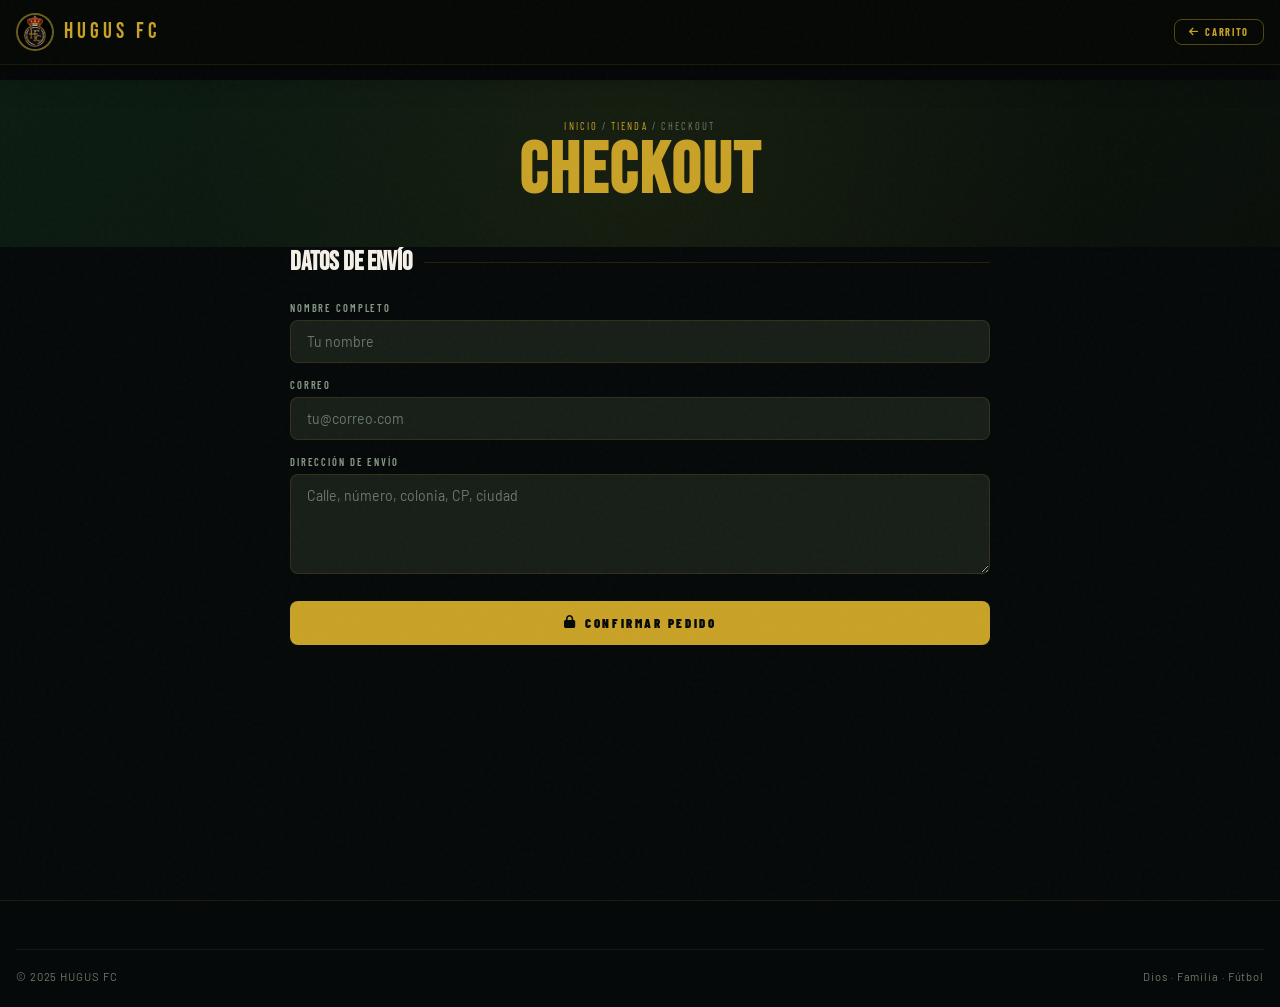
<file: checkout.html>
<!DOCTYPE html>
<html lang="es">
<head>
  <meta charset="UTF-8">
  <meta name="viewport" content="width=device-width, initial-scale=1.0">
  <title>Checkout | HUGUS FC</title>
  <meta name="theme-color" content="#0a0f0a">
  <link rel="icon" href="/imag/logo.png">
  <link rel="preconnect" href="https://fonts.googleapis.com">
  <link href="https://fonts.googleapis.com/css2?family=Bebas+Neue&family=Barlow+Condensed:wght@300;400;600;700;900&family=Barlow:wght@300;400;500&display=swap" rel="stylesheet">
  <link rel="stylesheet" href="https://cdnjs.cloudflare.com/ajax/libs/font-awesome/6.5.1/css/all.min.css">
  <link rel="stylesheet" href="css/style.css">
  <link rel="stylesheet" href="css/header.css">
  <link rel="stylesheet" href="css/forms.css">
  <link rel="stylesheet" href="css/footer.css">
  <link rel="stylesheet" href="css/responsive.css">
</head>
<body>
  <div class="toast-container" id="toastContainer"></div>
  <nav class="solid" id="mainNav"><div class="nav-i"><a href="index.html" class="nav-brand"><div class="nav-brand-logo"><img src="/imag/logo.png" alt="H" onerror="this.outerHTML='<span style=\'font-family:Bebas Neue;font-size:1.1rem;color:#C9A227\'>H</span>'"></div><div class="nav-brand-text">HUGUS FC</div></a><div class="nav-right"><a href="carrito.html" class="btn-nav-acceder"><i class="fas fa-arrow-left"></i> Carrito</a></div></div></nav>
  <div class="page-wrap">
    <div class="page-hero"><div class="breadcrumb"><a href="index.html">Inicio</a> / <a href="tienda.html">Tienda</a> / Checkout</div><h2 class="stit"><span class="g">CHECKOUT</span></h2></div>
    <div class="si" style="max-width:700px">
      <form onsubmit="handleCheckout(event)">
        <h3 style="font-family:var(--font-display);font-size:1.6rem;color:var(--white);margin-bottom:24px;display:flex;align-items:center;gap:12px">Datos de Envío<span style="flex:1;height:1px;background:rgba(201,162,39,.15)"></span></h3>
        <div class="form-group"><label class="form-label">Nombre completo</label><input class="form-input" id="checkNombre" placeholder="Tu nombre" required></div>
        <div class="form-group"><label class="form-label">Correo</label><input class="form-input" type="email" id="checkEmail" placeholder="tu@correo.com" required></div>
        <div class="form-group"><label class="form-label">Direcci&oacute;n de env&iacute;o</label><textarea class="form-input" id="checkDireccion" placeholder="Calle, n&uacute;mero, colonia, CP, ciudad" required></textarea></div>
        <button type="submit" class="btn-p" style="width:100%;margin-top:8px"><i class="fas fa-lock"></i> Confirmar Pedido</button>
      </form>
    </div>
  </div>
  <footer><div class="footer-inner"><div class="footer-bottom"><div class="footer-copy">&copy; 2025 <span>HUGUS FC</span></div><div class="footer-copy">Dios &middot; Familia &middot; F&uacute;tbol</div></div></div></footer>
  <script src="js/app.js"></script>
  <script src="js/tienda.js"></script>
  <script src="js/checkout.js"></script>
</body>
</html>
</file>
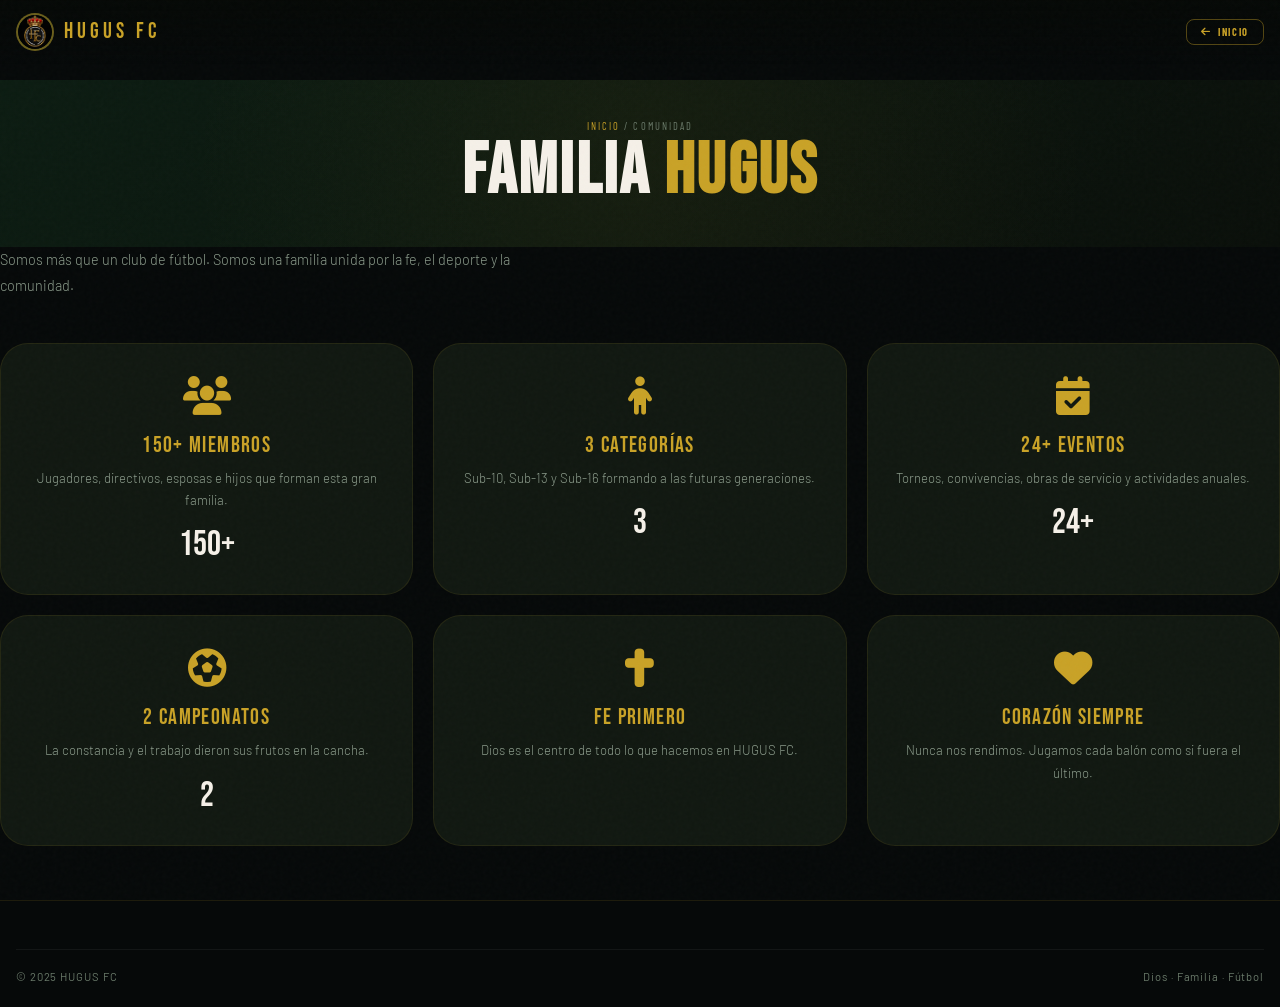
<file: comunidad.html>
<!DOCTYPE html>
<html lang="es">
<head>
  <meta charset="UTF-8">
  <meta name="viewport" content="width=device-width, initial-scale=1.0">
  <title>Comunidad | HUGUS FC</title>
  <meta name="theme-color" content="#0a0f0a">
  <link rel="icon" href="/imag/logo.png">
  <link rel="preconnect" href="https://fonts.googleapis.com">
  <link href="https://fonts.googleapis.com/css2?family=Bebas+Neue&family=Barlow+Condensed:wght@300;400;600;700;900&family=Barlow:wght@300;400;500&display=swap" rel="stylesheet">
  <link rel="stylesheet" href="https://cdnjs.cloudflare.com/ajax/libs/font-awesome/6.5.1/css/all.min.css">
  <link rel="stylesheet" href="css/style.css">
  <link rel="stylesheet" href="css/header.css">
  <link rel="stylesheet" href="css/cards.css">
  <link rel="stylesheet" href="css/footer.css">
  <link rel="stylesheet" href="css/responsive.css">
</head>
<body>
  <div class="toast-container" id="toastContainer"></div>
  <nav class="solid" id="mainNav"><div class="nav-i"><a href="index.html" class="nav-brand"><div class="nav-brand-logo"><img src="/imag/logo.png" alt="H" onerror="this.outerHTML='<span style=\'font-family:Bebas Neue;font-size:1.1rem;color:#C9A227\'>H</span>'"></div><div class="nav-brand-text">HUGUS FC</div></a><div class="nav-right"><a href="index.html" class="btn-nav-acceder"><i class="fas fa-arrow-left"></i> Inicio</a></div></div></nav>
  <div class="page-wrap">
    <div class="page-hero"><div class="breadcrumb"><a href="index.html">Inicio</a> / Comunidad</div><h2 class="stit">FAMILIA <span class="g">HUGUS</span></h2></div>
    <div class="si">
      <p class="sdesc" style="margin-bottom:40px">Somos m&aacute;s que un club de f&uacute;tbol. Somos una familia unida por la fe, el deporte y la comunidad.</p>
      <div class="com-grid">
        <div class="com-card reveal"><div class="com-ico"><i class="fas fa-users"></i></div><div class="com-title">150+ Miembros</div><div class="com-txt">Jugadores, directivos, esposas e hijos que forman esta gran familia.</div><div class="com-count">150+</div></div>
        <div class="com-card reveal reveal-delay-1"><div class="com-ico"><i class="fas fa-child"></i></div><div class="com-title">3 Categor&iacute;as</div><div class="com-txt">Sub-10, Sub-13 y Sub-16 formando a las futuras generaciones.</div><div class="com-count">3</div></div>
        <div class="com-card reveal reveal-delay-2"><div class="com-ico"><i class="fas fa-calendar-check"></i></div><div class="com-title">24+ Eventos</div><div class="com-txt">Torneos, convivencias, obras de servicio y actividades anuales.</div><div class="com-count">24+</div></div>
        <div class="com-card reveal"><div class="com-ico"><i class="fas fa-futbol"></i></div><div class="com-title">2 Campeonatos</div><div class="com-txt">La constancia y el trabajo dieron sus frutos en la cancha.</div><div class="com-count">2</div></div>
        <div class="com-card reveal reveal-delay-1"><div class="com-ico"><i class="fas fa-cross"></i></div><div class="com-title">Fe Primero</div><div class="com-txt">Dios es el centro de todo lo que hacemos en HUGUS FC.</div></div>
        <div class="com-card reveal reveal-delay-2"><div class="com-ico"><i class="fas fa-heart"></i></div><div class="com-title">Coraz&oacute;n Siempre</div><div class="com-txt">Nunca nos rendimos. Jugamos cada bal&oacute;n como si fuera el &uacute;ltimo.</div></div>
      </div>
    </div>
  </div>
  <footer><div class="footer-inner"><div class="footer-bottom"><div class="footer-copy">&copy; 2025 <span>HUGUS FC</span></div><div class="footer-copy">Dios &middot; Familia &middot; F&uacute;tbol</div></div></div></footer>
  <script src="js/app.js"></script>
  <script src="js/animations.js"></script>
</body>
</html>
</file>
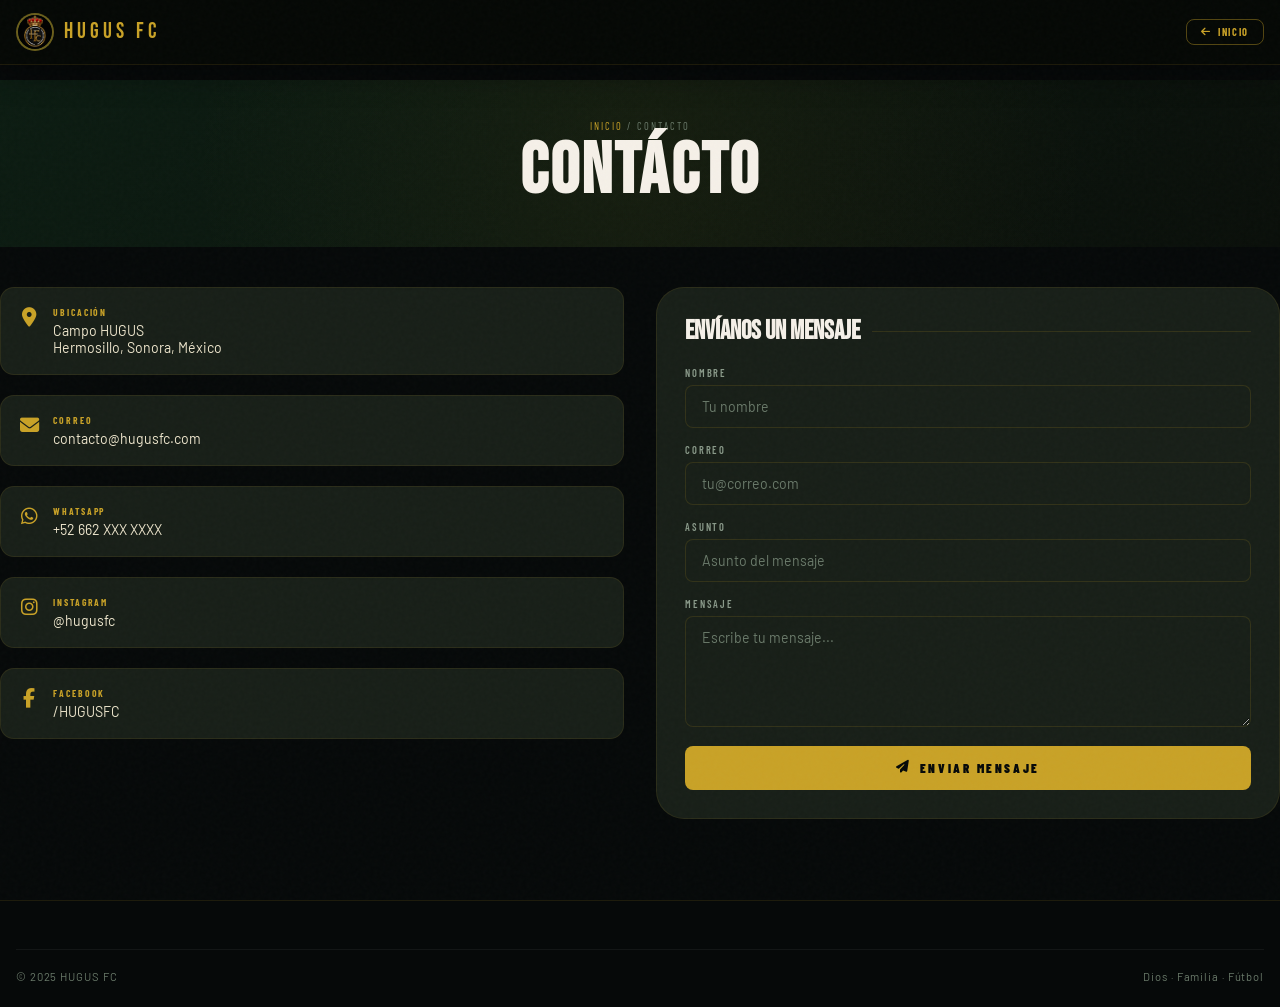
<file: contacto.html>
<!DOCTYPE html>
<html lang="es">
<head>
  <meta charset="UTF-8">
  <meta name="viewport" content="width=device-width, initial-scale=1.0">
  <title>Contacto | HUGUS FC</title>
  <meta name="theme-color" content="#0a0f0a">
  <link rel="icon" href="/imag/logo.png">
  <link rel="preconnect" href="https://fonts.googleapis.com">
  <link href="https://fonts.googleapis.com/css2?family=Bebas+Neue&family=Barlow+Condensed:wght@300;400;600;700;900&family=Barlow:wght@300;400;500&display=swap" rel="stylesheet">
  <link rel="stylesheet" href="https://cdnjs.cloudflare.com/ajax/libs/font-awesome/6.5.1/css/all.min.css">
  <link rel="stylesheet" href="css/style.css">
  <link rel="stylesheet" href="css/header.css">
  <link rel="stylesheet" href="css/forms.css">
  <link rel="stylesheet" href="css/footer.css">
  <link rel="stylesheet" href="css/responsive.css">
</head>
<body>
  <div class="toast-container" id="toastContainer"></div>
  <nav class="solid" id="mainNav"><div class="nav-i"><a href="index.html" class="nav-brand"><div class="nav-brand-logo"><img src="/imag/logo.png" alt="H" onerror="this.outerHTML='<span style=\'font-family:Bebas Neue;font-size:1.1rem;color:#C9A227\'>H</span>'"></div><div class="nav-brand-text">HUGUS FC</div></a><div class="nav-right"><a href="index.html" class="btn-nav-acceder"><i class="fas fa-arrow-left"></i> Inicio</a></div></div></nav>
  <div class="page-wrap">
    <div class="page-hero"><div class="breadcrumb"><a href="index.html">Inicio</a> / Contacto</div><h2 class="stit">CONT&Aacute;CTO</h2></div>
    <div class="si">
      <div class="contact-grid">
        <div class="contact-info">
          <div class="contact-item"><i class="fas fa-map-marker-alt"></i><div><div class="contact-item-label">Ubicaci&oacute;n</div><div class="contact-item-val">Campo HUGUS<br>Hermosillo, Sonora, M&eacute;xico</div></div></div>
          <div class="contact-item"><i class="fas fa-envelope"></i><div><div class="contact-item-label">Correo</div><div class="contact-item-val">contacto@hugusfc.com</div></div></div>
          <div class="contact-item"><i class="fab fa-whatsapp"></i><div><div class="contact-item-label">WhatsApp</div><div class="contact-item-val">+52 662 XXX XXXX</div></div></div>
          <div class="contact-item"><i class="fab fa-instagram"></i><div><div class="contact-item-label">Instagram</div><div class="contact-item-val">@hugusfc</div></div></div>
          <div class="contact-item"><i class="fab fa-facebook-f"></i><div><div class="contact-item-label">Facebook</div><div class="contact-item-val">/HUGUSFC</div></div></div>
        </div>
        <div class="contact-form">
          <h3 style="font-family:var(--font-display);font-size:1.6rem;color:var(--white);margin-bottom:20px;display:flex;align-items:center;gap:12px">Env&iacute;anos un mensaje<span style="flex:1;height:1px;background:rgba(201,162,39,.15)"></span></h3>
          <form onsubmit="enviarContacto(event)">
            <div class="form-group"><label class="form-label">Nombre</label><input class="form-input" id="contactNombre" placeholder="Tu nombre" required></div>
            <div class="form-group"><label class="form-label">Correo</label><input class="form-input" type="email" id="contactEmail" placeholder="tu@correo.com" required></div>
            <div class="form-group"><label class="form-label">Asunto</label><input class="form-input" id="contactAsunto" placeholder="Asunto del mensaje"></div>
            <div class="form-group"><label class="form-label">Mensaje</label><textarea class="form-input" id="contactMensaje" rows="5" placeholder="Escribe tu mensaje..." required></textarea></div>
            <button type="submit" class="btn-p" style="width:100%"><i class="fas fa-paper-plane"></i> Enviar Mensaje</button>
          </form>
        </div>
      </div>
    </div>
  </div>
  <footer><div class="footer-inner"><div class="footer-bottom"><div class="footer-copy">&copy; 2025 <span>HUGUS FC</span></div><div class="footer-copy">Dios &middot; Familia &middot; F&uacute;tbol</div></div></div></footer>
  <script src="js/app.js"></script>
  <script>
    async function enviarContacto(e) {
      e.preventDefault();
      const btn = e.target.querySelector('button[type="submit"]');
      btn.disabled = true; btn.innerHTML = '<span class="loading-spinner"></span> Enviando...';
      try {
        await api('/api/contacto', { method:'POST', body:JSON.stringify({
          nombre: document.getElementById('contactNombre').value.trim(),
          email: document.getElementById('contactEmail').value.trim(),
          asunto: document.getElementById('contactAsunto').value.trim(),
          mensaje: document.getElementById('contactMensaje').value.trim()
        })});
        showToast('success', 'Mensaje enviado correctamente');
        e.target.reset();
      } catch(e) { showToast('error', e.message); }
      finally { btn.disabled = false; btn.innerHTML = '<i class="fas fa-paper-plane"></i> Enviar Mensaje'; }
    }
  </script>
</body>
</html>
</file>
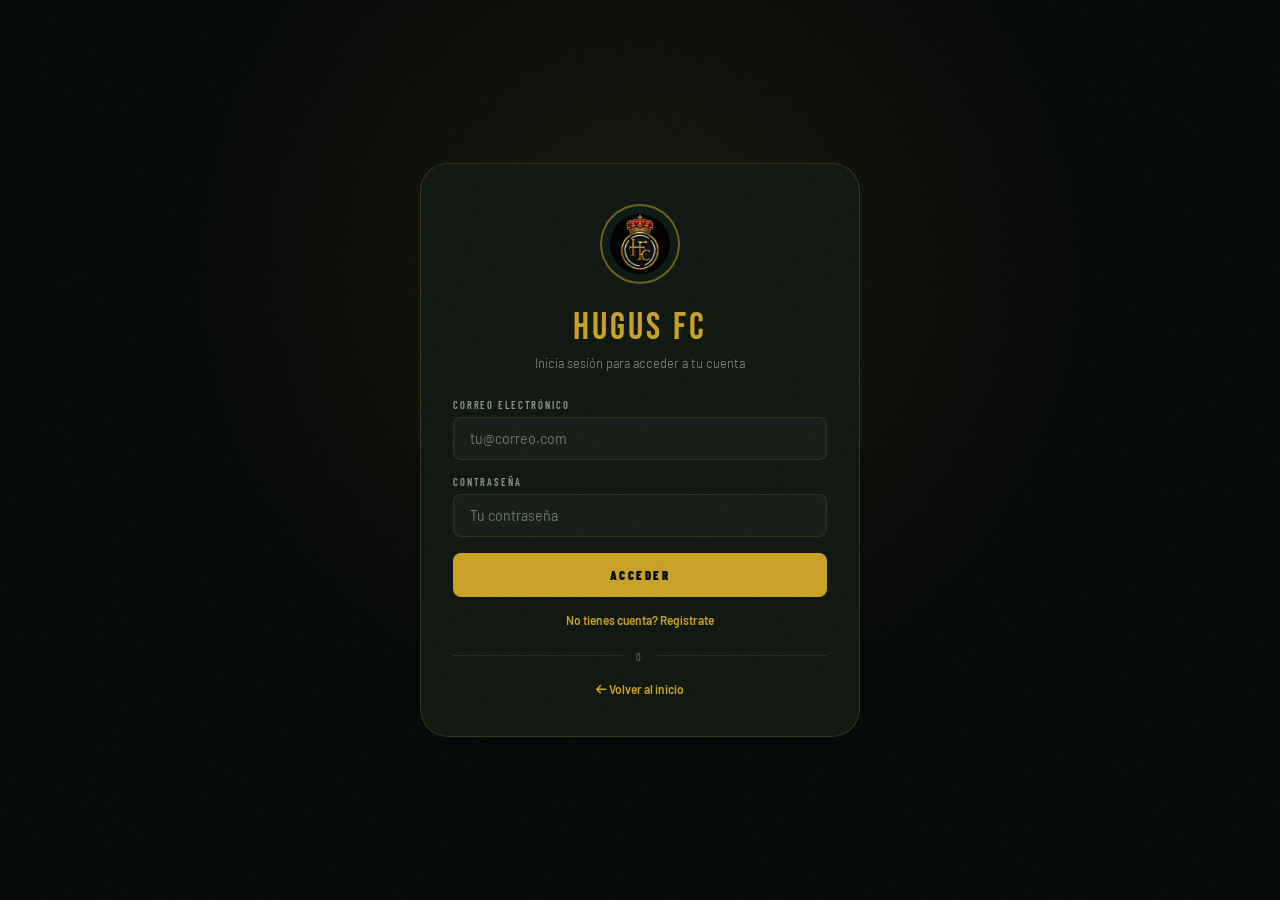
<file: login.html>
<!DOCTYPE html>
<html lang="es">
<head>
  <meta charset="UTF-8">
  <meta name="viewport" content="width=device-width, initial-scale=1.0">
  <title>Iniciar Sesi&oacute;n | HUGUS FC</title>
  <meta name="theme-color" content="#0a0f0a">
  <link rel="icon" href="/imag/logo.png">
  <link rel="preconnect" href="https://fonts.googleapis.com">
  <link href="https://fonts.googleapis.com/css2?family=Bebas+Neue&family=Barlow+Condensed:wght@300;400;600;700;900&family=Barlow:wght@300;400;500&display=swap" rel="stylesheet">
  <link rel="stylesheet" href="https://cdnjs.cloudflare.com/ajax/libs/font-awesome/6.5.1/css/all.min.css">
  <link rel="stylesheet" href="css/style.css">
  <link rel="stylesheet" href="css/forms.css">
  <link rel="stylesheet" href="css/responsive.css">
</head>
<body>
  <div class="toast-container" id="toastContainer"></div>
  <div class="auth-page">
    <div class="auth-box">
      <div class="auth-logo"><img src="/imag/logo.png" alt="HUGUS FC" onerror="this.outerHTML='<span style=\'font-family:Bebas Neue;font-size:2.2rem;color:#C9A227\'>H</span>'"></div>
      <div class="auth-title">HUGUS FC</div>
      <div class="auth-sub">Inicia sesi&oacute;n para acceder a tu cuenta</div>
      <form id="loginForm">
        <div class="form-group"><label class="form-label">Correo electr&oacute;nico</label><input class="form-input" type="email" id="loginEmail" placeholder="tu@correo.com" required></div>
        <div class="form-group"><label class="form-label">Contrase&ntilde;a</label><input class="form-input" type="password" id="loginPass" placeholder="Tu contrase&ntilde;a" required minlength="6"></div>
        <button type="submit" class="btn-p" id="loginBtn" style="width:100%">Acceder</button>
        <div class="form-link"><a href="registro.html">No tienes cuenta? Reg&iacute;strate</a></div>
        <div class="auth-divider"><span>o</span></div>
        <div class="form-link"><a href="index.html"><i class="fas fa-arrow-left"></i> Volver al inicio</a></div>
      </form>
    </div>
  </div>
  <script src="js/app.js"></script>
  <script src="js/auth.js"></script>
</body>
</html>
</file>
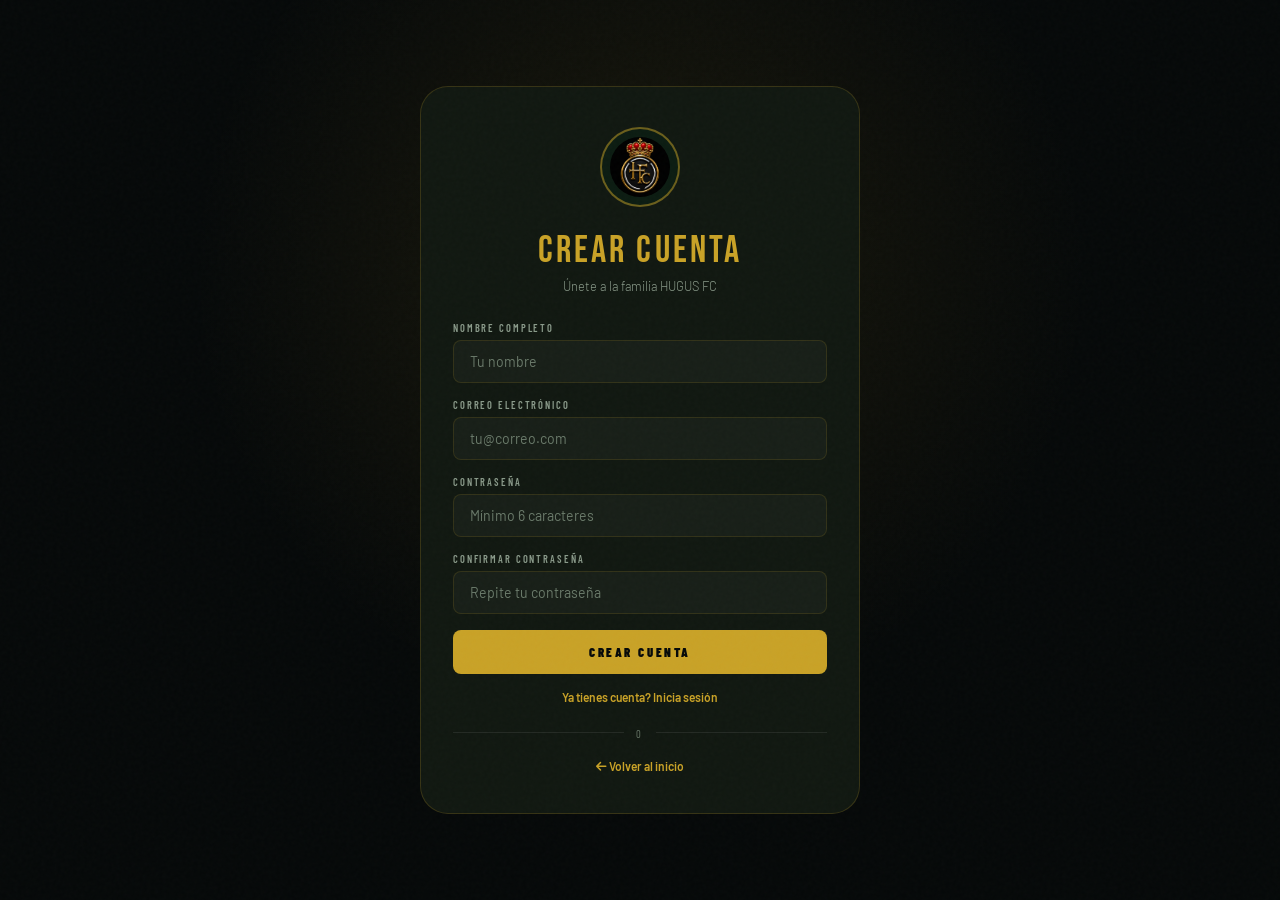
<file: registro.html>
<!DOCTYPE html>
<html lang="es">
<head>
  <meta charset="UTF-8">
  <meta name="viewport" content="width=device-width, initial-scale=1.0">
  <title>Registrarse | HUGUS FC</title>
  <meta name="theme-color" content="#0a0f0a">
  <link rel="icon" href="/imag/logo.png">
  <link rel="preconnect" href="https://fonts.googleapis.com">
  <link href="https://fonts.googleapis.com/css2?family=Bebas+Neue&family=Barlow+Condensed:wght@300;400;600;700;900&family=Barlow:wght@300;400;500&display=swap" rel="stylesheet">
  <link rel="stylesheet" href="https://cdnjs.cloudflare.com/ajax/libs/font-awesome/6.5.1/css/all.min.css">
  <link rel="stylesheet" href="css/style.css">
  <link rel="stylesheet" href="css/forms.css">
  <link rel="stylesheet" href="css/responsive.css">
</head>
<body>
  <div class="toast-container" id="toastContainer"></div>
  <div class="auth-page">
    <div class="auth-box">
      <div class="auth-logo"><img src="/imag/logo.png" alt="HUGUS FC" onerror="this.outerHTML='<span style=\'font-family:Bebas Neue;font-size:2.2rem;color:#C9A227\'>H</span>'"></div>
      <div class="auth-title">CREAR CUENTA</div>
      <div class="auth-sub">&Uacute;nete a la familia HUGUS FC</div>
      <form id="registerForm">
        <div class="form-group"><label class="form-label">Nombre completo</label><input class="form-input" type="text" id="regName" placeholder="Tu nombre" required></div>
        <div class="form-group"><label class="form-label">Correo electr&oacute;nico</label><input class="form-input" type="email" id="regEmail" placeholder="tu@correo.com" required><div class="form-error" id="regEmailError"></div></div>
        <div class="form-group"><label class="form-label">Contrase&ntilde;a</label><input class="form-input" type="password" id="regPass" placeholder="M&iacute;nimo 6 caracteres" required minlength="6"></div>
        <div class="form-group"><label class="form-label">Confirmar contrase&ntilde;a</label><input class="form-input" type="password" id="regPassConfirm" placeholder="Repite tu contrase&ntilde;a" required><div class="form-error" id="regPassError"></div></div>
        <button type="submit" class="btn-p" id="regBtn" style="width:100%">Crear Cuenta</button>
        <div class="form-link"><a href="login.html">Ya tienes cuenta? Inicia sesi&oacute;n</a></div>
        <div class="auth-divider"><span>o</span></div>
        <div class="form-link"><a href="index.html"><i class="fas fa-arrow-left"></i> Volver al inicio</a></div>
      </form>
    </div>
  </div>
  <script src="js/app.js"></script>
  <script src="js/auth.js"></script>
</body>
</html>
</file>
<file: css/style.css>
:root {
/* Otras propiedades */
  --cream: #EDE5CC;
  --cream2: #F5F0DC;
  --green: #163327;
  --green2: #1F4D38;
  --green3: #0C1C12;
  --green4: #0A1510;
  --red: #B83025;
  --gold: #C9A227;
  --gold2: #F0C040;
  --gold3: #A07C10;
  --black: #060909;
  --dark: #0A0F0A;
  --dark2: #111811;
  --dark3: #181F18;
  --dark4: #1E281E;
  --white: #F5F0E8;
  --grey: #6A7A6A;
  --grey2: #8A9A8A;
  --radius-sm: 8px;
  --radius-md: 14px;
  --radius-lg: 20px;
  --radius-xl: 28px;
  --glow-gold: 0 0 40px rgba(201,162,39,.25),0 0 80px rgba(201,162,39,.10);
  --glow-green: 0 0 60px rgba(27,58,45,.40);
  --shadow-xl: 0 32px 80px rgba(0,0,0,.60);
  --font-display: 'Bebas Neue',sans-serif;
  --font-ui: 'Barlow Condensed',sans-serif;
  --font-body: 'Barlow',sans-serif;}

*, *::before, *::after {
/* Modelo de caja */
  box-sizing: border-box;

  /* Márgenes */
  margin: 0;

  /* Relleno */
  padding: 0;}

html {
/* Otras propiedades */
  scroll-behavior: smooth;}

body {
/* Modelo de caja */
  overflow-x: hidden;

  /* Fondos */
  background: var(--black);

  /* Tipografía */
  font-family: var(--font-body);

  /* Colores y efectos */
  color: var(--white);

  /* Otras propiedades */
  -webkit-tap-highlight-color: transparent;}

body.loading {
/* Modelo de caja */
  overflow: hidden;

  /* Dimensiones */
  height: 100vh;}

::-webkit-scrollbar {
/* Dimensiones */
  width: 4px;}

::-webkit-scrollbar-track {
/* Fondos */
  background: var(--dark);}

::-webkit-scrollbar-thumb {
/* Bordes */
  border-radius: 4px;

  /* Fondos */
  background: var(--gold);}

img {
/* Modelo de caja */
  display: block;

  /* Dimensiones */
  max-width: 100%;
  height: auto;}

a {
/* Tipografía */
  text-decoration: none;

  /* Colores y efectos */
  color: inherit;}

button {
/* Tipografía */
  font-family: inherit;

  /* Interactividad */
  cursor: pointer;}

body::before {
/* Posicionamiento */
  position: fixed;
  z-index: 9998;

  /* Fondos */
  background-image: url("data:image/svg+xml,%3Csvg viewBox='0 0 256 256' xmlns='http://www.w3.org/2000/svg'%3E%3Cfilter id='n'%3E%3CfeTurbulence type='fractalNoise' baseFrequency='0.9' numOctaves='4' stitchTiles='stitch'/%3E%3C/filter%3E%3Crect width='100%25' height='100%25' filter='url(%23n)' opacity='1'/%3E%3C/svg%3E");

  /* Colores y efectos */
  opacity: .022;

  /* Interactividad */
  pointer-events: none;

  /* Otras propiedades */
  content: '';
  inset: 0;}

.logo-round {
/* Modelo de caja */
  display: block;

  /* Bordes */
  border-radius: 50%;

  /* Otras propiedades */
  object-fit: contain;}

.logo-container {
/* Modelo de caja */
  display: flex;
  overflow: hidden;

  /* Flexbox y Grid */
  align-items: center;
  justify-content: center;
  flex-shrink: 0;

  /* Bordes */
  border-radius: 50%;
  border: 2px solid rgba(201,162,39,.5);

  /* Fondos */
  background: var(--green3);}

.logo-container img {
/* Dimensiones */
  width: 100%;
  height: 100%;

  /* Bordes */
  border-radius: 50%;

  /* Otras propiedades */
  object-fit: contain;}

.stag {
/* Modelo de caja */
  display: flex;

  /* Flexbox y Grid */
  align-items: center;
  gap: 12px;

  /* Márgenes */
  margin-bottom: 8px;

  /* Tipografía */
  font-family: var(--font-ui);
  font-size: .6rem;
  text-transform: uppercase;

  /* Colores y efectos */
  color: var(--gold);

  /* Otras propiedades */
  letter-spacing: .42em;}

.stag::before {
/* Dimensiones */
  width: 24px;
  height: 1px;

  /* Fondos */
  background: var(--gold);

  /* Otras propiedades */
  content: '';}

.stit {
/* Márgenes */
  margin-bottom: 10px;

  /* Tipografía */
  font-family: var(--font-display);
  font-size: clamp(2rem,6vw,4.5rem);
  line-height: .9;

  /* Otras propiedades */
  letter-spacing: .03em;}

.stit .g {
/* Colores y efectos */
  color: var(--gold);}

.sdesc {
/* Dimensiones */
  max-width: 520px;

  /* Tipografía */
  font-size: .9rem;
  line-height: 1.8;
  font-weight: 300;

  /* Colores y efectos */
  color: var(--grey2);}

section {
/* Relleno */
  padding: 72px 16px;}

.si {
/* Dimensiones */
  max-width: 1280px;

  /* Márgenes */
  margin: 0 auto;}

.btn-p {
/* Modelo de caja */
  display: inline-flex;

  /* Flexbox y Grid */
  align-items: center;
  justify-content: center;
  gap: 8px;

  /* Dimensiones */
  min-height: 44px;

  /* Relleno */
  padding: 12px 32px;

  /* Bordes */
  border-radius: var(--radius-sm);
  border: none;

  /* Fondos */
  background: var(--gold);

  /* Tipografía */
  font-family: var(--font-ui);
  font-weight: 900;
  font-size: .8rem;
  text-transform: uppercase;

  /* Colores y efectos */
  color: var(--black);

  /* Transiciones y animaciones */
  transition: all .25s;

  /* Interactividad */
  cursor: pointer;

  /* Otras propiedades */
  letter-spacing: .2em;}

.btn-p:hover {
/* Fondos */
  background: var(--gold2);

  /* Colores y efectos */
  box-shadow: 0 12px 32px rgba(201,162,39,.35);

  /* Otras propiedades */
  transform: translateY(-3px);}

.btn-p:disabled {
/* Colores y efectos */
  opacity: .5;

  /* Interactividad */
  cursor: not-allowed;

  /* Otras propiedades */
  transform: none;}

.btn-o {
/* Modelo de caja */
  display: inline-flex;

  /* Flexbox y Grid */
  align-items: center;
  justify-content: center;
  gap: 8px;

  /* Dimensiones */
  min-height: 44px;

  /* Relleno */
  padding: 12px 32px;

  /* Bordes */
  border: 1px solid rgba(201,162,39,.35);
  border-radius: var(--radius-sm);

  /* Fondos */
  background: transparent;

  /* Tipografía */
  font-family: var(--font-ui);
  font-weight: 700;
  font-size: .8rem;
  text-transform: uppercase;

  /* Colores y efectos */
  color: var(--cream);

  /* Transiciones y animaciones */
  transition: all .25s;

  /* Interactividad */
  cursor: pointer;

  /* Otras propiedades */
  letter-spacing: .2em;}

.btn-o:hover {
/* Bordes */
  border-color: var(--gold);

  /* Fondos */
  background: rgba(201,162,39,.08);

  /* Otras propiedades */
  transform: translateY(-3px);}

.btn-sm {
/* Dimensiones */
  min-height: 36px;

  /* Relleno */
  padding: 8px 18px;

  /* Tipografía */
  font-size: .7rem;}

.btn-danger {
/* Bordes */
  border: 1px solid rgba(231,76,60,.4);

  /* Fondos */
  background: transparent;

  /* Colores y efectos */
  color: #e74c3c;}

.btn-danger:hover {
/* Fondos */
  background: rgba(231,76,60,.1);}

.form-group {
/* Márgenes */
  margin-bottom: 16px;}

.form-label {
/* Modelo de caja */
  display: block;

  /* Márgenes */
  margin-bottom: 6px;

  /* Tipografía */
  font-family: var(--font-ui);
  font-size: .65rem;
  text-transform: uppercase;
  font-weight: 600;

  /* Colores y efectos */
  color: var(--grey2);

  /* Otras propiedades */
  letter-spacing: .18em;}

.form-input {
/* Dimensiones */
  width: 100%;

  /* Relleno */
  padding: 12px 16px;

  /* Bordes */
  border: 1px solid rgba(201,162,39,.15);
  border-radius: var(--radius-sm);

  /* Fondos */
  background: var(--dark3);

  /* Tipografía */
  font-family: var(--font-body);
  font-size: .88rem;

  /* Colores y efectos */
  color: var(--white);

  /* Transiciones y animaciones */
  transition: border-color .2s,box-shadow .2s;

  /* Otras propiedades */
  outline: none;}

.form-input:focus {
/* Bordes */
  border-color: var(--gold);

  /* Colores y efectos */
  box-shadow: 0 0 0 3px rgba(201,162,39,.12);}

.form-input::placeholder {
/* Colores y efectos */
  color: var(--grey);}

textarea.form-input {
/* Dimensiones */
  min-height: 100px;

  /* Otras propiedades */
  resize: vertical;}

.form-error {
/* Modelo de caja */
  display: none;

  /* Márgenes */
  margin-top: 4px;

  /* Tipografía */
  font-size: .72rem;

  /* Colores y efectos */
  color: #e74c3c;}

.form-error.show {
/* Modelo de caja */
  display: block;}

.toast-container {
/* Posicionamiento */
  position: fixed;
  top: 80px;
  right: 16px;
  z-index: 1100;

  /* Modelo de caja */
  display: flex;

  /* Flexbox y Grid */
  flex-direction: column;
  gap: 8px;}

.toast {
/* Modelo de caja */
  display: flex;

  /* Flexbox y Grid */
  align-items: center;
  gap: 10px;

  /* Dimensiones */
  max-width: 340px;

  /* Relleno */
  padding: 14px 20px;

  /* Bordes */
  border: 1px solid rgba(201,162,39,.25);
  border-radius: var(--radius-md);

  /* Fondos */
  background: var(--dark2);

  /* Tipografía */
  font-size: .82rem;

  /* Colores y efectos */
  color: var(--cream);
  box-shadow: var(--shadow-xl);

  /* Transiciones y animaciones */
  animation: toastIn .4s ease;}

.toast.success {
/* Bordes */
  border-color: rgba(46,204,113,.4);}

.toast.success i {
/* Colores y efectos */
  color: #2ecc71;}

.toast.error {
/* Bordes */
  border-color: rgba(231,76,60,.4);}

.toast.error i {
/* Colores y efectos */
  color: #e74c3c;}

.toast.info {
/* Bordes */
  border-color: rgba(201,162,39,.4);}

.toast.info i {
/* Colores y efectos */
  color: var(--gold);}

.toast.out {
/* Transiciones y animaciones */
  animation: toastOut .3s ease forwards;}

.reveal {
/* Colores y efectos */
  opacity: 0;

  /* Transiciones y animaciones */
  transition: opacity .7s cubic-bezier(.22,1,.36,1),transform .7s cubic-bezier(.22,1,.36,1);

  /* Otras propiedades */
  transform: translateY(30px);}

.reveal.visible {
/* Colores y efectos */
  opacity: 1;

  /* Otras propiedades */
  transform: translateY(0);}

.reveal-delay-1 {
/* Otras propiedades */
  transition-delay: .1s;}

.reveal-delay-2 {
/* Otras propiedades */
  transition-delay: .2s;}

.reveal-delay-3 {
/* Otras propiedades */
  transition-delay: .3s;}

.loading-spinner {
/* Modelo de caja */
  display: inline-block;

  /* Dimensiones */
  width: 18px;
  height: 18px;

  /* Bordes */
  border: 2px solid rgba(201,162,39,.3);
  border-radius: 50%;

  /* Transiciones y animaciones */
  animation: spin .6s linear infinite;

  /* Otras propiedades */
  border-top-color: var(--gold);}

.loading-state {
/* Modelo de caja */
  display: flex;

  /* Flexbox y Grid */
  flex-direction: column;
  align-items: center;
  justify-content: center;
  gap: 12px;

  /* Relleno */
  padding: 60px 20px;

  /* Tipografía */
  font-family: var(--font-ui);
  text-transform: uppercase;
  font-size: .8rem;

  /* Colores y efectos */
  color: var(--grey);

  /* Otras propiedades */
  letter-spacing: .15em;}

.page-wrap {
/* Dimensiones */
  min-height: 100vh;

  /* Relleno */
  padding-top: 80px;

  /* Fondos */
  background: var(--black);}

.page-hero {
/* Posicionamiento */
  position: relative;

  /* Modelo de caja */
  overflow: hidden;

  /* Relleno */
  padding: 40px 16px 32px;

  /* Fondos */
  background: linear-gradient(135deg,var(--green3),var(--dark));

  /* Tipografía */
  text-align: center;}

.page-hero::before {
/* Posicionamiento */
  position: absolute;

  /* Fondos */
  background: radial-gradient(circle at 50% 50%,rgba(201,162,39,.06) 0%,transparent 70%);

  /* Interactividad */
  pointer-events: none;

  /* Otras propiedades */
  content: '';
  inset: 0;}

.page-hero .stit {
/* Posicionamiento */
  position: relative;
  z-index: 1;}

.breadcrumb {
/* Posicionamiento */
  position: relative;
  z-index: 1;

  /* Márgenes */
  margin-bottom: 8px;

  /* Tipografía */
  font-family: var(--font-ui);
  font-size: .65rem;
  text-transform: uppercase;

  /* Colores y efectos */
  color: var(--grey);

  /* Otras propiedades */
  letter-spacing: .2em;}

.breadcrumb a {
/* Colores y efectos */
  color: var(--gold);

  /* Transiciones y animaciones */
  transition: opacity .2s;}

.breadcrumb a:hover {
/* Colores y efectos */
  opacity: .7;}
</file>
<file: css/header.css>
nav {
/* Posicionamiento */
  position: fixed;
  top: 0;
  z-index: 200;

  /* Dimensiones */
  width: 100%;

  /* Transiciones y animaciones */
  transition: background .4s,box-shadow .4s;}

nav.solid {
/* Fondos */
  background: rgba(6,9,6,.97);

  /* Colores y efectos */
  box-shadow: 0 1px 0 rgba(201,162,39,.12),0 8px 32px rgba(0,0,0,.4);

  /* Otras propiedades */
  backdrop-filter: blur(20px);}

nav.top {
/* Fondos */
  background: linear-gradient(to bottom,rgba(6,9,6,.8),transparent);}

.nav-i {
/* Modelo de caja */
  display: flex;

  /* Flexbox y Grid */
  align-items: center;
  justify-content: space-between;

  /* Dimensiones */
  max-width: 1280px;
  height: 64px;

  /* Márgenes */
  margin: 0 auto;

  /* Relleno */
  padding: 0 16px;}

.nav-brand {
/* Modelo de caja */
  display: flex;

  /* Flexbox y Grid */
  align-items: center;
  gap: 10px;
  flex-shrink: 0;}

.nav-brand-logo {
/* Modelo de caja */
  overflow: hidden;
  display: flex;

  /* Flexbox y Grid */
  align-items: center;
  justify-content: center;

  /* Dimensiones */
  width: 38px;
  height: 38px;

  /* Bordes */
  border-radius: 50%;
  border: 2px solid rgba(201,162,39,.5);

  /* Fondos */
  background: var(--green3);}

.nav-brand-logo img {
/* Dimensiones */
  width: 100%;
  height: 100%;

  /* Bordes */
  border-radius: 50%;

  /* Otras propiedades */
  object-fit: contain;}

.nav-brand-text {
/* Tipografía */
  font-family: var(--font-display);
  font-size: 1.4rem;
  line-height: 1;

  /* Colores y efectos */
  color: var(--gold);

  /* Otras propiedades */
  letter-spacing: .18em;}

.nav-links {
/* Modelo de caja */
  display: flex;

  /* Flexbox y Grid */
  gap: 4px;

  /* Otras propiedades */
  list-style: none;}

.nav-links a {
/* Relleno */
  padding: 6px 10px;

  /* Bordes */
  border-radius: 6px;

  /* Tipografía */
  font-family: var(--font-ui);
  font-size: .65rem;
  text-transform: uppercase;
  font-weight: 700;

  /* Colores y efectos */
  color: rgba(245,240,232,.55);

  /* Transiciones y animaciones */
  transition: color .2s,background .2s;

  /* Otras propiedades */
  letter-spacing: .16em;
  white-space: nowrap;}

.nav-links a:hover, .nav-links a.active {
/* Fondos */
  background: rgba(201,162,39,.08);

  /* Colores y efectos */
  color: var(--gold);}

.nav-right {
/* Modelo de caja */
  display: flex;

  /* Flexbox y Grid */
  align-items: center;
  gap: 8px;}

.btn-nav-acceder {
/* Modelo de caja */
  display: inline-flex;

  /* Flexbox y Grid */
  align-items: center;
  gap: 6px;

  /* Relleno */
  padding: 6px 14px;

  /* Bordes */
  border: 1px solid rgba(201,162,39,.4);
  border-radius: var(--radius-sm);

  /* Fondos */
  background: transparent;

  /* Tipografía */
  font-family: var(--font-ui);
  font-size: .65rem;
  font-weight: 700;
  text-transform: uppercase;

  /* Colores y efectos */
  color: var(--gold);

  /* Transiciones y animaciones */
  transition: all .25s;

  /* Otras propiedades */
  letter-spacing: .16em;}

.btn-nav-acceder:hover {
/* Fondos */
  background: var(--gold);

  /* Colores y efectos */
  color: var(--black);}

.user-menu-container {
/* Posicionamiento */
  position: relative;

  /* Modelo de caja */
  display: none;}

.user-avatar-btn {
/* Modelo de caja */
  display: flex;

  /* Flexbox y Grid */
  align-items: center;
  justify-content: center;

  /* Dimensiones */
  width: 38px;
  height: 38px;

  /* Bordes */
  border-radius: 50%;
  border: 2px solid rgba(201,162,39,.5);

  /* Fondos */
  background: linear-gradient(135deg,var(--gold),var(--gold3));

  /* Tipografía */
  font-family: var(--font-display);
  font-size: 1.3rem;

  /* Colores y efectos */
  color: var(--black);

  /* Transiciones y animaciones */
  transition: all .25s;}

.user-avatar-btn:hover {
/* Colores y efectos */
  box-shadow: var(--glow-gold);

  /* Otras propiedades */
  transform: scale(1.08);}

.user-dropdown {
/* Posicionamiento */
  position: absolute;
  top: calc(100% + 12px);
  right: 0;
  z-index: 210;

  /* Modelo de caja */
  display: none;
  overflow: hidden;

  /* Flexbox y Grid */
  flex-direction: column;

  /* Dimensiones */
  min-width: 220px;

  /* Bordes */
  border: 1px solid rgba(201,162,39,.2);
  border-radius: var(--radius-md);

  /* Fondos */
  background: var(--dark2);

  /* Colores y efectos */
  box-shadow: var(--shadow-xl);}

.user-dropdown.active {
/* Modelo de caja */
  display: flex;}

.user-dropdown-item {
/* Modelo de caja */
  display: flex;

  /* Flexbox y Grid */
  align-items: center;
  gap: 10px;

  /* Dimensiones */
  width: 100%;

  /* Relleno */
  padding: 13px 18px;

  /* Bordes */
  border: none;

  /* Fondos */
  background: none;

  /* Tipografía */
  font-family: var(--font-ui);
  font-size: .75rem;
  text-transform: uppercase;
  font-weight: 600;
  text-align: left;

  /* Colores y efectos */
  color: var(--cream);

  /* Transiciones y animaciones */
  transition: background .2s,color .2s;

  /* Interactividad */
  cursor: pointer;

  /* Otras propiedades */
  letter-spacing: .1em;}

.user-dropdown-item:hover {
/* Fondos */
  background: rgba(201,162,39,.07);

  /* Colores y efectos */
  color: var(--gold);}

.user-dropdown-divider {
/* Dimensiones */
  height: 1px;

  /* Fondos */
  background: rgba(255,255,255,.05);}

.user-dropdown-item.logout {
/* Colores y efectos */
  color: #e74c3c;}

.user-dropdown-item.logout:hover {
/* Fondos */
  background: rgba(231,76,60,.08);}

.user-dropdown-item.admin-link {
/* Modelo de caja */
  display: none;

  /* Colores y efectos */
  color: var(--gold);}

.hamburger {
/* Modelo de caja */
  display: none;

  /* Flexbox y Grid */
  flex-direction: column;
  gap: 5px;

  /* Relleno */
  padding: 4px;

  /* Bordes */
  border: none;

  /* Fondos */
  background: none;

  /* Interactividad */
  cursor: pointer;}

.hamburger span {
/* Modelo de caja */
  display: block;

  /* Dimensiones */
  width: 24px;
  height: 2px;

  /* Bordes */
  border-radius: 2px;

  /* Fondos */
  background: var(--gold);

  /* Transiciones y animaciones */
  transition: all .3s;}

.hamburger.active span:nth-child(1) {
/* Otras propiedades */
  transform: rotate(45deg) translate(5px,5px);}

.hamburger.active span:nth-child(2) {
/* Colores y efectos */
  opacity: 0;}

.hamburger.active span:nth-child(3) {
/* Otras propiedades */
  transform: rotate(-45deg) translate(5px,-5px);}

.mob-menu {
/* Posicionamiento */
  position: fixed;
  top: 64px;
  left: 0;
  right: 0;
  z-index: 199;

  /* Modelo de caja */
  display: none;

  /* Relleno */
  padding: 12px 20px 28px;

  /* Bordes */
  border-bottom: 1px solid rgba(201,162,39,.15);

  /* Fondos */
  background: rgba(6,9,6,.98);

  /* Colores y efectos */
  opacity: 0;

  /* Transiciones y animaciones */
  transition: opacity .3s,transform .3s;

  /* Otras propiedades */
  backdrop-filter: blur(24px);
  transform: translateY(-10px);}

.mob-menu.open {
/* Modelo de caja */
  display: block;

  /* Colores y efectos */
  opacity: 1;

  /* Otras propiedades */
  transform: translateY(0);}

.mob-menu ul {
/* Modelo de caja */
  display: flex;

  /* Flexbox y Grid */
  flex-direction: column;

  /* Otras propiedades */
  list-style: none;}

.mob-menu a {
/* Modelo de caja */
  display: block;

  /* Relleno */
  padding: 14px 0;

  /* Bordes */
  border-bottom: 1px solid rgba(255,255,255,.04);

  /* Tipografía */
  font-family: var(--font-ui);
  font-size: 1rem;
  text-transform: uppercase;
  font-weight: 700;

  /* Colores y efectos */
  color: var(--white);

  /* Transiciones y animaciones */
  transition: color .2s,padding-left .2s;

  /* Otras propiedades */
  letter-spacing: .18em;}

.mob-menu a:hover {
/* Relleno */
  padding-left: 8px;

  /* Colores y efectos */
  color: var(--gold);}

.mob-acceder {
/* Modelo de caja */
  display: block;

  /* Márgenes */
  margin-top: 16px;

  /* Relleno */
  padding: 14px;

  /* Bordes */
  border: 1px solid rgba(201,162,39,.3);
  border-radius: var(--radius-sm);

  /* Fondos */
  background: rgba(201,162,39,.1);

  /* Tipografía */
  text-align: center;
  font-family: var(--font-ui);
  font-size: .85rem;
  text-transform: uppercase;
  font-weight: 700;

  /* Colores y efectos */
  color: var(--gold);

  /* Interactividad */
  cursor: pointer;

  /* Otras propiedades */
  letter-spacing: .2em;}
</file>
<file: css/forms.css>
.auth-page {
/* Modelo de caja */
  display: flex;

  /* Flexbox y Grid */
  align-items: center;
  justify-content: center;

  /* Dimensiones */
  min-height: 100vh;

  /* Relleno */
  padding: 20px;

  /* Fondos */
  background: radial-gradient(circle at 50% 30%,rgba(201,162,39,.1) 0%,transparent 50%),var(--black);}

.auth-box {
/* Posicionamiento */
  position: relative;

  /* Dimensiones */
  max-width: 440px;
  width: 100%;

  /* Relleno */
  padding: 40px 32px;

  /* Bordes */
  border: 1px solid rgba(201,162,39,.2);
  border-radius: var(--radius-xl);

  /* Fondos */
  background: var(--dark2);}

.auth-logo {
/* Modelo de caja */
  overflow: hidden;
  display: flex;

  /* Flexbox y Grid */
  align-items: center;
  justify-content: center;

  /* Dimensiones */
  width: 80px;
  height: 80px;

  /* Márgenes */
  margin: 0 auto 20px;

  /* Bordes */
  border-radius: 50%;
  border: 2px solid rgba(201,162,39,.5);

  /* Fondos */
  background: var(--green3);}

.auth-logo img {
/* Dimensiones */
  width: 60px;
  height: 60px;

  /* Bordes */
  border-radius: 50%;

  /* Otras propiedades */
  object-fit: contain;}

.auth-title {
/* Márgenes */
  margin-bottom: 4px;

  /* Tipografía */
  font-family: var(--font-display);
  font-size: 2.4rem;
  text-align: center;

  /* Colores y efectos */
  color: var(--gold);

  /* Otras propiedades */
  letter-spacing: .08em;}

.auth-sub {
/* Márgenes */
  margin-bottom: 28px;

  /* Tipografía */
  text-align: center;
  font-size: .8rem;
  font-weight: 300;

  /* Colores y efectos */
  color: var(--grey2);}

.auth-tabs {
/* Modelo de caja */
  display: flex;
  overflow: hidden;

  /* Flexbox y Grid */
  gap: 0;

  /* Márgenes */
  margin-bottom: 24px;

  /* Bordes */
  border: 1px solid rgba(201,162,39,.2);
  border-radius: var(--radius-sm);}

.auth-tab {
/* Flexbox y Grid */
  flex: 1;

  /* Relleno */
  padding: 10px;

  /* Bordes */
  border: none;

  /* Fondos */
  background: transparent;

  /* Tipografía */
  text-align: center;
  font-family: var(--font-ui);
  font-size: .75rem;
  text-transform: uppercase;
  font-weight: 700;

  /* Colores y efectos */
  color: var(--grey2);

  /* Transiciones y animaciones */
  transition: all .2s;

  /* Interactividad */
  cursor: pointer;

  /* Otras propiedades */
  letter-spacing: .18em;}

.auth-tab.active {
/* Fondos */
  background: var(--gold);

  /* Colores y efectos */
  color: var(--black);}

.auth-divider {
/* Posicionamiento */
  position: relative;

  /* Márgenes */
  margin: 18px 0;

  /* Tipografía */
  text-align: center;}

.auth-divider::before {
/* Posicionamiento */
  position: absolute;
  top: 50%;
  left: 0;
  right: 0;

  /* Dimensiones */
  height: 1px;

  /* Fondos */
  background: rgba(255,255,255,.08);

  /* Otras propiedades */
  content: '';}

.auth-divider span {
/* Posicionamiento */
  position: relative;

  /* Relleno */
  padding: 0 12px;

  /* Fondos */
  background: var(--dark2);

  /* Tipografía */
  font-family: var(--font-ui);
  font-size: .65rem;
  text-transform: uppercase;

  /* Colores y efectos */
  color: var(--grey);

  /* Otras propiedades */
  letter-spacing: .2em;}

.form-switch {
/* Márgenes */
  margin-top: 18px;

  /* Tipografía */
  text-align: center;
  font-size: .78rem;

  /* Colores y efectos */
  color: var(--grey2);}

.form-switch a {
/* Tipografía */
  font-weight: 600;

  /* Colores y efectos */
  color: var(--gold);

  /* Interactividad */
  cursor: pointer;}

.form-link {
/* Modelo de caja */
  display: block;

  /* Márgenes */
  margin-top: 16px;

  /* Tipografía */
  text-align: center;
  font-size: .75rem;

  /* Colores y efectos */
  color: var(--grey2);}

.form-link a {
/* Tipografía */
  font-weight: 600;

  /* Colores y efectos */
  color: var(--gold);}

.contact-grid {
/* Modelo de caja */
  display: grid;

  /* Flexbox y Grid */
  gap: 32px;

  /* Márgenes */
  margin-top: 40px;

  /* Otras propiedades */
  grid-template-columns: 1fr 1fr;}

.contact-info {
/* Modelo de caja */
  display: flex;

  /* Flexbox y Grid */
  flex-direction: column;
  gap: 20px;}

.contact-item {
/* Modelo de caja */
  display: flex;

  /* Flexbox y Grid */
  align-items: flex-start;
  gap: 14px;

  /* Relleno */
  padding: 18px;

  /* Bordes */
  border: 1px solid rgba(201,162,39,.1);
  border-radius: var(--radius-md);

  /* Fondos */
  background: var(--dark3);}

.contact-item i {
/* Dimensiones */
  width: 20px;

  /* Márgenes */
  margin-top: 2px;

  /* Tipografía */
  font-size: 1.2rem;
  text-align: center;

  /* Colores y efectos */
  color: var(--gold);}

.contact-item-label {
/* Márgenes */
  margin-bottom: 4px;

  /* Tipografía */
  font-family: var(--font-ui);
  font-size: .6rem;
  text-transform: uppercase;
  font-weight: 700;

  /* Colores y efectos */
  color: var(--gold);

  /* Otras propiedades */
  letter-spacing: .2em;}

.contact-item-val {
/* Tipografía */
  font-size: .88rem;

  /* Colores y efectos */
  color: var(--cream);}

.contact-form {
/* Relleno */
  padding: 28px;

  /* Bordes */
  border: 1px solid rgba(201,162,39,.1);
  border-radius: var(--radius-xl);

  /* Fondos */
  background: var(--dark3);}

.contact-form .form-btn {
/* Dimensiones */
  width: 100%;

  /* Márgenes */
  margin-top: 8px;}

.perfil-header {
/* Modelo de caja */
  display: flex;

  /* Flexbox y Grid */
  align-items: center;
  gap: 20px;

  /* Márgenes */
  margin-bottom: 28px;

  /* Relleno */
  padding: 28px;

  /* Bordes */
  border: 1px solid rgba(201,162,39,.1);
  border-radius: var(--radius-xl);

  /* Fondos */
  background: var(--dark3);}

.perfil-avatar {
/* Modelo de caja */
  display: flex;

  /* Flexbox y Grid */
  align-items: center;
  justify-content: center;
  flex-shrink: 0;

  /* Dimensiones */
  width: 80px;
  height: 80px;

  /* Bordes */
  border-radius: 50%;
  border: 3px solid rgba(201,162,39,.4);

  /* Fondos */
  background: linear-gradient(135deg,var(--gold),var(--gold3));

  /* Tipografía */
  font-family: var(--font-display);
  font-size: 2.4rem;

  /* Colores y efectos */
  color: var(--black);}

.perfil-nombre {
/* Tipografía */
  font-family: var(--font-display);
  font-size: 2rem;

  /* Colores y efectos */
  color: var(--white);

  /* Otras propiedades */
  letter-spacing: .04em;}

.perfil-email {
/* Márgenes */
  margin-top: 2px;

  /* Tipografía */
  font-size: .82rem;

  /* Colores y efectos */
  color: var(--grey2);}

.perfil-rol {
/* Modelo de caja */
  display: inline-block;

  /* Márgenes */
  margin-top: 6px;

  /* Relleno */
  padding: 3px 12px;

  /* Bordes */
  border-radius: 20px;

  /* Fondos */
  background: var(--gold);

  /* Tipografía */
  font-family: var(--font-ui);
  font-size: .6rem;
  text-transform: uppercase;
  font-weight: 700;

  /* Colores y efectos */
  color: var(--black);

  /* Otras propiedades */
  letter-spacing: .2em;}

.perfil-grid {
/* Modelo de caja */
  display: grid;

  /* Flexbox y Grid */
  gap: 20px;

  /* Otras propiedades */
  grid-template-columns: 1fr 1fr;}

.perfil-card {
/* Relleno */
  padding: 20px;

  /* Bordes */
  border: 1px solid rgba(201,162,39,.1);
  border-radius: var(--radius-md);

  /* Fondos */
  background: var(--dark3);}

.perfil-card-title {
/* Márgenes */
  margin-bottom: 14px;

  /* Tipografía */
  font-family: var(--font-ui);
  font-size: .65rem;
  text-transform: uppercase;
  font-weight: 700;

  /* Colores y efectos */
  color: var(--gold);

  /* Otras propiedades */
  letter-spacing: .2em;}
</file>
<file: css/footer.css>
footer {
/* Relleno */
  padding: 48px 16px 24px;

  /* Bordes */
  border-top: 1px solid rgba(201,162,39,.12);

  /* Fondos */
  background: var(--black);}

.footer-inner {
/* Dimensiones */
  max-width: 1280px;

  /* Márgenes */
  margin: 0 auto;}

.footer-grid {
/* Modelo de caja */
  display: grid;

  /* Flexbox y Grid */
  gap: 32px;

  /* Márgenes */
  margin-bottom: 40px;

  /* Otras propiedades */
  grid-template-columns: 2fr 1fr 1fr 1fr;}

.footer-brand-row {
/* Modelo de caja */
  display: flex;

  /* Flexbox y Grid */
  align-items: center;
  gap: 10px;

  /* Márgenes */
  margin-bottom: 12px;}

.footer-logo {
/* Modelo de caja */
  overflow: hidden;
  display: flex;

  /* Flexbox y Grid */
  align-items: center;
  justify-content: center;
  flex-shrink: 0;

  /* Dimensiones */
  width: 36px;
  height: 36px;

  /* Bordes */
  border-radius: 50%;
  border: 1px solid rgba(201,162,39,.45);

  /* Fondos */
  background: var(--green3);}

.footer-logo img {
/* Dimensiones */
  width: 100%;
  height: 100%;

  /* Bordes */
  border-radius: 50%;

  /* Otras propiedades */
  object-fit: contain;}

.footer-brand {
/* Tipografía */
  font-family: var(--font-display);
  font-size: 2rem;
  line-height: 1;

  /* Colores y efectos */
  color: var(--gold);

  /* Otras propiedades */
  letter-spacing: .12em;}

.footer-desc {
/* Dimensiones */
  max-width: 280px;

  /* Tipografía */
  font-size: .8rem;
  line-height: 1.7;
  font-weight: 300;

  /* Colores y efectos */
  color: var(--grey);}

.footer-col-title {
/* Márgenes */
  margin-bottom: 14px;

  /* Tipografía */
  font-family: var(--font-ui);
  font-size: .65rem;
  text-transform: uppercase;
  font-weight: 700;

  /* Colores y efectos */
  color: var(--gold);

  /* Otras propiedades */
  letter-spacing: .28em;}

.footer-col a {
/* Modelo de caja */
  display: block;

  /* Relleno */
  padding: 5px 0;

  /* Tipografía */
  font-size: .8rem;

  /* Colores y efectos */
  color: var(--grey2);

  /* Transiciones y animaciones */
  transition: color .2s,padding-left .2s;}

.footer-col a:hover {
/* Relleno */
  padding-left: 6px;

  /* Colores y efectos */
  color: var(--gold);}

.footer-socials {
/* Modelo de caja */
  display: flex;

  /* Flexbox y Grid */
  gap: 10px;

  /* Márgenes */
  margin-top: 16px;}

.footer-socials a {
/* Modelo de caja */
  display: flex;

  /* Flexbox y Grid */
  align-items: center;
  justify-content: center;

  /* Dimensiones */
  width: 36px;
  height: 36px;

  /* Relleno */
  padding: 0;

  /* Bordes */
  border-radius: 50%;
  border: 1px solid rgba(201,162,39,.25);

  /* Tipografía */
  font-size: .9rem;

  /* Colores y efectos */
  color: var(--gold);

  /* Transiciones y animaciones */
  transition: all .25s;}

.footer-socials a:hover {
/* Fondos */
  background: var(--gold);

  /* Colores y efectos */
  color: var(--black);

  /* Otras propiedades */
  transform: scale(1.1);}

.footer-bottom {
/* Modelo de caja */
  display: flex;

  /* Flexbox y Grid */
  justify-content: space-between;
  align-items: center;
  flex-wrap: wrap;
  gap: 12px;

  /* Relleno */
  padding-top: 20px;

  /* Bordes */
  border-top: 1px solid rgba(255,255,255,.05);}

.footer-copy {
/* Tipografía */
  font-size: .7rem;

  /* Colores y efectos */
  color: var(--grey);

  /* Otras propiedades */
  letter-spacing: .08em;}
</file>
<file: css/responsive.css>
.galeria-sec {
/* Fondos */
  background: var(--dark2);}

.gallery-grid {
/* Modelo de caja */
  display: grid;
  overflow: hidden;

  /* Flexbox y Grid */
  gap: 4px;

  /* Márgenes */
  margin-top: 44px;

  /* Bordes */
  border-radius: var(--radius-xl);

  /* Otras propiedades */
  grid-template-columns: repeat(3,1fr);}

.g-cell {
/* Posicionamiento */
  position: relative;

  /* Modelo de caja */
  overflow: hidden;

  /* Fondos */
  background: var(--dark3);

  /* Interactividad */
  cursor: pointer;

  /* Otras propiedades */
  aspect-ratio: 4/3;}

.g-cell img {
/* Dimensiones */
  width: 100%;
  height: 100%;

  /* Transiciones y animaciones */
  transition: transform .6s cubic-bezier(.22,1,.36,1);

  /* Otras propiedades */
  object-fit: cover;}

.g-cell:hover img {
/* Otras propiedades */
  transform: scale(1.07);}

.g-cell-big {
/* Otras propiedades */
  grid-column: span 2;
  grid-row: span 2;
  aspect-ratio: auto;}

.g-overlay {
/* Posicionamiento */
  position: absolute;

  /* Modelo de caja */
  display: flex;

  /* Flexbox y Grid */
  align-items: flex-end;

  /* Relleno */
  padding: 16px;

  /* Fondos */
  background: linear-gradient(to top,rgba(6,9,6,.85) 0%,transparent 55%);

  /* Colores y efectos */
  opacity: 0;

  /* Transiciones y animaciones */
  transition: opacity .3s;

  /* Otras propiedades */
  inset: 0;}

.g-cell:hover .g-overlay {
/* Colores y efectos */
  opacity: 1;}

.g-label {
/* Tipografía */
  font-family: var(--font-ui);
  font-size: .7rem;
  text-transform: uppercase;
  font-weight: 700;

  /* Colores y efectos */
  color: var(--gold);

  /* Otras propiedades */
  letter-spacing: .18em;}

.tabla-sec {
/* Fondos */
  background: var(--dark);}

.tabla-wrap {
/* Modelo de caja */
  overflow: hidden;
  overflow-x: auto;

  /* Márgenes */
  margin-top: 40px;

  /* Bordes */
  border-radius: var(--radius-xl);
  border: 1px solid rgba(201,162,39,.18);}

.tabla-table {
/* Dimensiones */
  width: 100%;
  min-width: 600px;

  /* Otras propiedades */
  border-collapse: collapse;}

.tabla-table th {
/* Relleno */
  padding: 12px 8px;

  /* Fondos */
  background: var(--gold);

  /* Tipografía */
  font-family: var(--font-ui);
  font-size: .6rem;
  text-transform: uppercase;
  text-align: center;
  font-weight: 900;

  /* Colores y efectos */
  color: var(--black);

  /* Otras propiedades */
  letter-spacing: .24em;
  white-space: nowrap;}

.tabla-table th:first-child {
/* Relleno */
  padding-left: 16px;

  /* Tipografía */
  text-align: left;}

.tabla-table td {
/* Relleno */
  padding: 10px 8px;

  /* Bordes */
  border-bottom: 1px solid rgba(255,255,255,.04);

  /* Tipografía */
  font-size: .8rem;
  text-align: center;

  /* Colores y efectos */
  color: var(--cream);

  /* Otras propiedades */
  vertical-align: middle;
  white-space: nowrap;}

.tabla-table td:first-child {
/* Relleno */
  padding-left: 16px;

  /* Tipografía */
  text-align: left;}

.tabla-table tr:last-child td {
/* Bordes */
  border-bottom: none;}

.tabla-table tr:hover td {
/* Fondos */
  background: rgba(201,162,39,.03);}

.tabla-equipo {
/* Modelo de caja */
  display: flex;

  /* Flexbox y Grid */
  align-items: center;
  gap: 10px;}

.tabla-pos {
/* Dimensiones */
  width: 20px;

  /* Tipografía */
  font-family: var(--font-display);
  font-size: 1rem;

  /* Colores y efectos */
  color: var(--grey);}

.tabla-pos.primero {
/* Colores y efectos */
  color: var(--gold);}

.tabla-escudito {
/* Modelo de caja */
  display: flex;

  /* Flexbox y Grid */
  align-items: center;
  justify-content: center;
  flex-shrink: 0;

  /* Dimensiones */
  width: 24px;
  height: 24px;

  /* Bordes */
  border-radius: 50%;

  /* Fondos */
  background: var(--green3);

  /* Tipografía */
  font-family: var(--font-display);
  font-size: .65rem;

  /* Colores y efectos */
  color: var(--gold);}

.tabla-nombre {
/* Tipografía */
  font-family: var(--font-ui);
  font-weight: 700;
  font-size: .8rem;}

.tabla-pts {
/* Tipografía */
  font-family: var(--font-display);
  font-size: 1.2rem;

  /* Colores y efectos */
  color: var(--gold);}

.badge-w {
/* Modelo de caja */
  display: inline-block;

  /* Relleno */
  padding: 2px 8px;

  /* Bordes */
  border: 1px solid rgba(46,204,113,.25);
  border-radius: 6px;

  /* Fondos */
  background: rgba(46,204,113,.12);

  /* Tipografía */
  font-size: .7rem;
  font-weight: 700;

  /* Colores y efectos */
  color: #2ecc71;}

.badge-d {
/* Modelo de caja */
  display: inline-block;

  /* Relleno */
  padding: 2px 8px;

  /* Bordes */
  border: 1px solid rgba(241,196,15,.25);
  border-radius: 6px;

  /* Fondos */
  background: rgba(241,196,15,.12);

  /* Tipografía */
  font-size: .7rem;
  font-weight: 700;

  /* Colores y efectos */
  color: #f1c40f;}

.badge-l {
/* Modelo de caja */
  display: inline-block;

  /* Relleno */
  padding: 2px 8px;

  /* Bordes */
  border: 1px solid rgba(231,76,60,.25);
  border-radius: 6px;

  /* Fondos */
  background: rgba(231,76,60,.12);

  /* Tipografía */
  font-size: .7rem;
  font-weight: 700;

  /* Colores y efectos */
  color: #e74c3c;}

.cal-sec {
/* Fondos */
  background: var(--dark2);}

.calendar-head {
/* Modelo de caja */
  display: flex;

  /* Flexbox y Grid */
  align-items: center;
  gap: 18px;
  flex-wrap: wrap;

  /* Márgenes */
  margin-top: 24px;
  margin-bottom: 30px;}

.next-label {
/* Tipografía */
  font-family: var(--font-ui);
  font-weight: 700;
  font-style: italic;
  text-transform: uppercase;
  font-size: .8rem;

  /* Colores y efectos */
  color: var(--grey2);

  /* Otras propiedades */
  letter-spacing: .14em;}

.countdown {
/* Modelo de caja */
  display: flex;

  /* Flexbox y Grid */
  align-items: center;
  gap: 6px;

  /* Tipografía */
  font-family: var(--font-display);}

.cd-unit {
/* Modelo de caja */
  display: flex;

  /* Flexbox y Grid */
  flex-direction: column;
  align-items: center;

  /* Dimensiones */
  min-width: 48px;

  /* Relleno */
  padding: 6px 12px;

  /* Bordes */
  border: 1px solid rgba(201,162,39,.14);
  border-radius: var(--radius-md);

  /* Fondos */
  background: var(--dark3);}

.cd-num {
/* Tipografía */
  font-size: clamp(1.4rem,4vw,2.4rem);
  line-height: 1;

  /* Colores y efectos */
  color: var(--white);}

.cd-label {
/* Márgenes */
  margin-top: 2px;

  /* Tipografía */
  font-family: var(--font-ui);
  font-size: .5rem;
  font-weight: 600;
  text-transform: uppercase;

  /* Colores y efectos */
  color: var(--grey);

  /* Otras propiedades */
  letter-spacing: .2em;}

.cd-sep {
/* Márgenes */
  margin-bottom: 8px;

  /* Tipografía */
  font-size: 1.6rem;

  /* Colores y efectos */
  color: var(--gold);}

.calendar-grid {
/* Modelo de caja */
  display: grid;

  /* Flexbox y Grid */
  gap: 20px;

  /* Otras propiedades */
  grid-template-columns: 380px 1fr;}

.match-card {
/* Modelo de caja */
  overflow: hidden;

  /* Bordes */
  border-radius: var(--radius-xl);
  border: 1px solid rgba(201,162,39,.18);

  /* Fondos */
  background: var(--dark3);}

.match-top {
/* Posicionamiento */
  position: relative;

  /* Relleno */
  padding: 24px 20px;

  /* Fondos */
  background: linear-gradient(145deg,#0c1224,#111829);}

.match-comp-badge {
/* Modelo de caja */
  display: inline-block;

  /* Márgenes */
  margin-bottom: 16px;

  /* Relleno */
  padding: 3px 12px;

  /* Bordes */
  border: 1px solid rgba(201,162,39,.28);
  border-radius: 20px;

  /* Fondos */
  background: rgba(201,162,39,.12);

  /* Tipografía */
  font-family: var(--font-ui);
  font-size: .58rem;
  text-transform: uppercase;

  /* Colores y efectos */
  color: var(--gold);

  /* Otras propiedades */
  letter-spacing: .22em;}

.match-teams {
/* Modelo de caja */
  display: flex;

  /* Flexbox y Grid */
  align-items: center;
  justify-content: space-between;
  gap: 10px;

  /* Tipografía */
  text-align: center;}

.team-block {
/* Modelo de caja */
  display: flex;

  /* Flexbox y Grid */
  flex-direction: column;
  align-items: center;
  gap: 8px;
  flex: 1;}

.team-emblem {
/* Modelo de caja */
  display: flex;
  overflow: hidden;

  /* Flexbox y Grid */
  align-items: center;
  justify-content: center;

  /* Dimensiones */
  width: 64px;
  height: 64px;

  /* Bordes */
  border-radius: 50%;
  border: 2px solid rgba(201,162,39,.45);

  /* Fondos */
  background: var(--green3);}

.team-emblem img {
/* Dimensiones */
  width: 48px;
  height: 48px;

  /* Bordes */
  border-radius: 50%;

  /* Otras propiedades */
  object-fit: contain;}

.team-emblem span {
/* Tipografía */
  font-family: var(--font-display);
  font-size: 1.4rem;

  /* Colores y efectos */
  color: var(--gold);}

.team-name {
/* Tipografía */
  font-family: var(--font-ui);
  font-weight: 800;
  font-size: .8rem;

  /* Colores y efectos */
  color: var(--white);}

.vs-badge {
/* Modelo de caja */
  display: flex;

  /* Flexbox y Grid */
  align-items: center;
  justify-content: center;
  flex-shrink: 0;

  /* Dimensiones */
  width: 44px;
  height: 44px;

  /* Bordes */
  border-radius: 50%;
  border: 1px solid rgba(201,162,39,.18);

  /* Fondos */
  background: rgba(201,162,39,.08);

  /* Tipografía */
  font-family: var(--font-display);
  font-size: 1.8rem;

  /* Colores y efectos */
  color: var(--gold);}

.match-bottom {
/* Relleno */
  padding: 20px 22px;}

.match-date-big {
/* Márgenes */
  margin-bottom: 8px;

  /* Tipografía */
  font-family: var(--font-display);
  font-size: 1.6rem;

  /* Colores y efectos */
  color: var(--white);}

.match-meta {
/* Modelo de caja */
  display: flex;

  /* Flexbox y Grid */
  flex-direction: column;
  gap: 4px;}

.match-meta span {
/* Modelo de caja */
  display: flex;

  /* Flexbox y Grid */
  align-items: center;
  gap: 8px;

  /* Tipografía */
  font-size: .8rem;

  /* Colores y efectos */
  color: var(--grey2);}

.match-meta strong {
/* Colores y efectos */
  color: var(--cream);}

.match-bottom .btn-p {
/* Modelo de caja */
  display: block;

  /* Dimensiones */
  width: 100%;

  /* Márgenes */
  margin-top: 18px;

  /* Tipografía */
  text-align: center;}

.calendar-side {
/* Relleno */
  padding: 22px;

  /* Bordes */
  border-radius: var(--radius-xl);
  border: 1px solid rgba(201,162,39,.12);

  /* Fondos */
  background: var(--dark3);}

.cal-side-title {
/* Modelo de caja */
  display: flex;

  /* Flexbox y Grid */
  align-items: center;
  gap: 12px;

  /* Márgenes */
  margin-bottom: 16px;

  /* Tipografía */
  font-family: var(--font-display);
  font-size: 1.8rem;

  /* Colores y efectos */
  color: var(--white);}

.cal-side-title::after {
/* Flexbox y Grid */
  flex: 1;

  /* Dimensiones */
  height: 1px;

  /* Fondos */
  background: rgba(201,162,39,.18);

  /* Otras propiedades */
  content: '';}

.next-matches {
/* Modelo de caja */
  display: grid;

  /* Flexbox y Grid */
  gap: 12px;

  /* Otras propiedades */
  grid-template-columns: repeat(2,1fr);}

.mini-match {
/* Relleno */
  padding: 14px 12px;

  /* Bordes */
  border: 1px solid rgba(201,162,39,.1);
  border-radius: var(--radius-md);

  /* Fondos */
  background: linear-gradient(135deg,#0d1029,#111229);

  /* Transiciones y animaciones */
  transition: border-color .3s,transform .2s;}

.mini-match:hover {
/* Bordes */
  border-color: rgba(201,162,39,.28);

  /* Otras propiedades */
  transform: translateY(-2px);}

.mini-date {
/* Modelo de caja */
  display: flex;

  /* Flexbox y Grid */
  align-items: center;
  gap: 6px;

  /* Márgenes */
  margin-bottom: 10px;

  /* Tipografía */
  font-family: var(--font-ui);
  text-transform: uppercase;
  font-size: .6rem;
  font-weight: 700;

  /* Colores y efectos */
  color: var(--gold);

  /* Otras propiedades */
  letter-spacing: .14em;}

.mini-date::before {
/* Dimensiones */
  width: 8px;
  height: 1px;

  /* Fondos */
  background: var(--gold);

  /* Otras propiedades */
  content: '';}

.mini-teams {
/* Modelo de caja */
  display: flex;

  /* Flexbox y Grid */
  align-items: center;
  justify-content: space-between;
  gap: 6px;

  /* Tipografía */
  font-family: var(--font-ui);
  font-size: .8rem;
  font-weight: 800;}

.mini-teams .t {
/* Flexbox y Grid */
  flex: 1;

  /* Colores y efectos */
  color: var(--white);}

.mini-teams .t.home {
/* Tipografía */
  text-align: left;}

.mini-teams .t.away {
/* Tipografía */
  text-align: right;}

.mini-vs {
/* Flexbox y Grid */
  flex-shrink: 0;

  /* Tipografía */
  font-family: var(--font-display);
  font-size: 1.1rem;

  /* Colores y efectos */
  color: var(--gold);}

.resultados-sec {
/* Fondos */
  background: var(--dark2);}

.resultados-grid {
/* Modelo de caja */
  display: grid;

  /* Flexbox y Grid */
  gap: 20px;

  /* Márgenes */
  margin-top: 40px;

  /* Otras propiedades */
  grid-template-columns: repeat(auto-fill,minmax(300px,1fr));}

.resultado-card {
/* Modelo de caja */
  overflow: hidden;

  /* Bordes */
  border: 1px solid rgba(201,162,39,.12);
  border-radius: var(--radius-xl);

  /* Fondos */
  background: linear-gradient(145deg,var(--dark3),var(--dark4));

  /* Transiciones y animaciones */
  transition: all .3s;}

.resultado-card:hover {
/* Bordes */
  border-color: rgba(201,162,39,.35);

  /* Colores y efectos */
  box-shadow: 0 20px 50px rgba(0,0,0,.5);

  /* Otras propiedades */
  transform: translateY(-5px);}

.resultado-header {
/* Modelo de caja */
  display: flex;

  /* Flexbox y Grid */
  align-items: center;
  justify-content: space-between;

  /* Relleno */
  padding: 18px 20px;

  /* Bordes */
  border-bottom: 1px solid rgba(201,162,39,.1);

  /* Fondos */
  background: linear-gradient(135deg,#1a1e2b,#0f111a);}

.resultado-equipo {
/* Modelo de caja */
  display: flex;

  /* Flexbox y Grid */
  align-items: center;
  gap: 8px;}

.resultado-escudo-peq {
/* Modelo de caja */
  display: flex;
  overflow: hidden;

  /* Flexbox y Grid */
  align-items: center;
  justify-content: center;
  flex-shrink: 0;

  /* Dimensiones */
  width: 30px;
  height: 30px;

  /* Bordes */
  border-radius: 50%;

  /* Fondos */
  background: var(--green3);}

.resultado-escudo-peq img {
/* Dimensiones */
  width: 22px;
  height: 22px;

  /* Bordes */
  border-radius: 50%;

  /* Otras propiedades */
  object-fit: contain;}

.resultado-nombre {
/* Tipografía */
  font-family: var(--font-display);
  font-size: 1.1rem;

  /* Otras propiedades */
  letter-spacing: .05em;}

.resultado-marcador {
/* Tipografía */
  font-family: var(--font-display);
  font-size: 1.8rem;}

.resultado-marcador .win {
/* Colores y efectos */
  color: #2ecc71;}

.resultado-marcador .lose {
/* Colores y efectos */
  color: #e74c3c;}

.resultado-marcador .draw {
/* Colores y efectos */
  color: #f1c40f;}

.resultado-body {
/* Relleno */
  padding: 18px 20px;}

.resultado-fecha {
/* Márgenes */
  margin-bottom: 12px;

  /* Tipografía */
  font-family: var(--font-ui);
  font-size: .62rem;

  /* Colores y efectos */
  color: var(--grey);

  /* Otras propiedades */
  letter-spacing: .1em;}

.goles-lista {
/* Otras propiedades */
  list-style: none;}

.goles-lista li {
/* Modelo de caja */
  display: flex;

  /* Flexbox y Grid */
  align-items: center;
  gap: 10px;

  /* Relleno */
  padding: 6px 0;

  /* Bordes */
  border-bottom: 1px solid rgba(255,255,255,.04);

  /* Tipografía */
  font-size: .8rem;}

.goles-lista li:last-child {
/* Bordes */
  border-bottom: none;}

.gol-minuto {
/* Flexbox y Grid */
  flex-shrink: 0;

  /* Relleno */
  padding: 2px 8px;

  /* Bordes */
  border-radius: 6px;

  /* Fondos */
  background: var(--gold);

  /* Tipografía */
  font-weight: 700;
  font-size: .7rem;

  /* Colores y efectos */
  color: var(--black);}

.gol-jugador {
/* Flexbox y Grid */
  flex: 1;

  /* Colores y efectos */
  color: var(--cream);}

.gol-equipo {
/* Tipografía */
  font-size: .65rem;
  text-transform: uppercase;

  /* Colores y efectos */
  color: var(--grey);

  /* Otras propiedades */
  letter-spacing: .1em;}

.kit-sec {
/* Fondos */
  background: var(--dark);}

.kit-feature {
/* Modelo de caja */
  display: grid;

  /* Flexbox y Grid */
  gap: 40px;
  align-items: center;

  /* Márgenes */
  margin-top: 44px;

  /* Otras propiedades */
  grid-template-columns: 1fr 1fr;}

.kit-img-wrap {
/* Posicionamiento */
  position: relative;

  /* Modelo de caja */
  overflow: hidden;
  display: flex;

  /* Flexbox y Grid */
  align-items: center;
  justify-content: center;

  /* Bordes */
  border-radius: var(--radius-xl);
  border: 1px solid rgba(201,162,39,.15);

  /* Fondos */
  background: linear-gradient(135deg,var(--green3),var(--dark2));

  /* Otras propiedades */
  aspect-ratio: 4/5;}

.kit-img-wrap img {
/* Dimensiones */
  width: 85%;

  /* Transiciones y animaciones */
  transition: transform .6s cubic-bezier(.22,1,.36,1);

  /* Otras propiedades */
  object-fit: contain;}

.kit-img-wrap:hover img {
/* Otras propiedades */
  transform: scale(1.04);}

.kit-badge {
/* Posicionamiento */
  position: absolute;
  top: 16px;
  left: 16px;

  /* Relleno */
  padding: 4px 12px;

  /* Bordes */
  border-radius: var(--radius-sm);

  /* Fondos */
  background: var(--gold);

  /* Tipografía */
  font-family: var(--font-ui);
  font-weight: 900;
  font-size: .6rem;
  text-transform: uppercase;

  /* Colores y efectos */
  color: var(--black);

  /* Otras propiedades */
  letter-spacing: .22em;}

.kit-h {
/* Tipografía */
  font-family: var(--font-display);
  font-size: clamp(2rem,4.5vw,3rem);
  line-height: 1.05;

  /* Otras propiedades */
  letter-spacing: .05em;}

.kit-h .g {
/* Colores y efectos */
  color: var(--gold);}

.kit-desc {
/* Tipografía */
  font-size: .88rem;
  line-height: 1.8;
  font-weight: 300;

  /* Colores y efectos */
  color: var(--grey2);}

.kit-colors {
/* Modelo de caja */
  display: flex;

  /* Flexbox y Grid */
  gap: 10px;
  align-items: center;
  flex-wrap: wrap;}

.swatch {
/* Dimensiones */
  width: 28px;
  height: 28px;

  /* Bordes */
  border-radius: 6px;
  border: 2px solid rgba(255,255,255,.1);

  /* Transiciones y animaciones */
  transition: transform .2s;

  /* Interactividad */
  cursor: default;}

.swatch:hover {
/* Otras propiedades */
  transform: scale(1.2);}

.kit-tags {
/* Modelo de caja */
  display: flex;

  /* Flexbox y Grid */
  gap: 8px;
  flex-wrap: wrap;}

.ktag {
/* Relleno */
  padding: 4px 12px;

  /* Bordes */
  border: 1px solid rgba(201,162,39,.28);
  border-radius: var(--radius-sm);

  /* Tipografía */
  font-family: var(--font-ui);
  font-size: .6rem;
  text-transform: uppercase;
  font-weight: 700;

  /* Colores y efectos */
  color: var(--gold);

  /* Otras propiedades */
  letter-spacing: .16em;}

.kit-details {
/* Modelo de caja */
  display: flex;

  /* Flexbox y Grid */
  flex-direction: column;
  gap: 18px;}

.comunidad-sec {
/* Posicionamiento */
  position: relative;

  /* Modelo de caja */
  overflow: hidden;

  /* Relleno */
  padding: 72px 16px;

  /* Fondos */
  background: linear-gradient(145deg,var(--green3) 0%,var(--dark) 45%,#0a0d1a 100%);}

.comunidad-sec::before {
/* Posicionamiento */
  position: absolute;

  /* Fondos */
  background-image: repeating-linear-gradient(0deg,transparent,transparent 48px,rgba(201,162,39,.025) 48px,rgba(201,162,39,.025) 49px),repeating-linear-gradient(90deg,transparent,transparent 48px,rgba(201,162,39,.025) 48px,rgba(201,162,39,.025) 49px);

  /* Interactividad */
  pointer-events: none;

  /* Otras propiedades */
  content: '';
  inset: 0;}

.lightbox {
/* Posicionamiento */
  position: fixed;
  z-index: 1200;

  /* Modelo de caja */
  display: none;

  /* Flexbox y Grid */
  align-items: center;
  justify-content: center;

  /* Relleno */
  padding: 20px;

  /* Fondos */
  background: rgba(0,0,0,.95);

  /* Interactividad */
  cursor: pointer;

  /* Otras propiedades */
  inset: 0;}

.lightbox.active {
/* Modelo de caja */
  display: flex;}

.lightbox img {
/* Dimensiones */
  max-width: 90vw;
  max-height: 85vh;

  /* Bordes */
  border-radius: var(--radius-md);

  /* Colores y efectos */
  box-shadow: var(--shadow-xl);

  /* Otras propiedades */
  object-fit: contain;}

.lightbox-close {
/* Posicionamiento */
  position: absolute;
  top: 20px;
  right: 20px;

  /* Modelo de caja */
  display: flex;

  /* Flexbox y Grid */
  align-items: center;
  justify-content: center;

  /* Dimensiones */
  width: 48px;
  height: 48px;

  /* Bordes */
  border: none;
  border-radius: 50%;

  /* Fondos */
  background: none;

  /* Tipografía */
  font-size: 1.8rem;

  /* Colores y efectos */
  color: var(--gold);

  /* Interactividad */
  cursor: pointer;}

.lightbox-close:hover {
/* Fondos */
  background: rgba(201,162,39,.1);}

.modal-overlay {
/* Posicionamiento */
  position: fixed;
  z-index: 1000;

  /* Modelo de caja */
  display: none;

  /* Flexbox y Grid */
  align-items: center;
  justify-content: center;

  /* Relleno */
  padding: 20px;

  /* Fondos */
  background: rgba(0,0,0,.85);

  /* Otras propiedades */
  inset: 0;
  backdrop-filter: blur(12px);}

.modal-overlay.active {
/* Modelo de caja */
  display: flex;}

.modal-box {
/* Posicionamiento */
  position: relative;

  /* Dimensiones */
  max-width: 440px;
  width: 100%;

  /* Relleno */
  padding: 36px 28px;

  /* Bordes */
  border: 1px solid rgba(201,162,39,.2);
  border-radius: var(--radius-xl);

  /* Fondos */
  background: var(--dark2);

  /* Transiciones y animaciones */
  animation: modalIn .4s cubic-bezier(.22,1,.36,1);}

.modal-close {
/* Posicionamiento */
  position: absolute;
  top: 14px;
  right: 14px;

  /* Modelo de caja */
  display: flex;

  /* Flexbox y Grid */
  align-items: center;
  justify-content: center;

  /* Dimensiones */
  width: 36px;
  height: 36px;

  /* Bordes */
  border: none;
  border-radius: 50%;

  /* Fondos */
  background: none;

  /* Tipografía */
  font-size: 1.2rem;

  /* Colores y efectos */
  color: var(--grey);

  /* Transiciones y animaciones */
  transition: color .2s;

  /* Interactividad */
  cursor: pointer;}

.modal-close:hover {
/* Fondos */
  background: rgba(201,162,39,.08);

  /* Colores y efectos */
  color: var(--gold);}

.carrito-grid {
/* Modelo de caja */
  display: grid;

  /* Flexbox y Grid */
  gap: 24px;

  /* Márgenes */
  margin-top: 32px;

  /* Otras propiedades */
  grid-template-columns: 1fr 360px;}

.carrito-items {
/* Modelo de caja */
  display: flex;

  /* Flexbox y Grid */
  flex-direction: column;
  gap: 12px;}

.carrito-item {
/* Modelo de caja */
  display: flex;

  /* Flexbox y Grid */
  align-items: center;
  gap: 16px;

  /* Relleno */
  padding: 16px;

  /* Bordes */
  border: 1px solid rgba(201,162,39,.1);
  border-radius: var(--radius-md);

  /* Fondos */
  background: var(--dark3);

  /* Transiciones y animaciones */
  transition: border-color .2s;}

.carrito-item:hover {
/* Bordes */
  border-color: rgba(201,162,39,.25);}

.carrito-item-img {
/* Modelo de caja */
  overflow: hidden;
  display: flex;

  /* Flexbox y Grid */
  flex-shrink: 0;
  align-items: center;
  justify-content: center;

  /* Dimensiones */
  width: 70px;
  height: 70px;

  /* Bordes */
  border-radius: var(--radius-sm);

  /* Fondos */
  background: var(--dark4);}

.carrito-item-img img {
/* Dimensiones */
  width: 100%;
  height: 100%;

  /* Otras propiedades */
  object-fit: cover;}

.carrito-item-info {
/* Flexbox y Grid */
  flex: 1;}

.carrito-item-name {
/* Tipografía */
  font-family: var(--font-display);
  font-size: 1.1rem;

  /* Colores y efectos */
  color: var(--white);

  /* Otras propiedades */
  letter-spacing: .03em;}

.carrito-item-price {
/* Márgenes */
  margin-top: 2px;

  /* Tipografía */
  font-family: var(--font-display);
  font-size: 1.2rem;

  /* Colores y efectos */
  color: var(--gold);}

.carrito-item-qty {
/* Modelo de caja */
  display: flex;

  /* Flexbox y Grid */
  align-items: center;
  gap: 8px;}

.carrito-qty-btn {
/* Modelo de caja */
  display: flex;

  /* Flexbox y Grid */
  align-items: center;
  justify-content: center;

  /* Dimensiones */
  width: 30px;
  height: 30px;

  /* Bordes */
  border-radius: 50%;
  border: 1px solid rgba(201,162,39,.3);

  /* Fondos */
  background: transparent;

  /* Tipografía */
  font-size: 1rem;

  /* Colores y efectos */
  color: var(--gold);

  /* Transiciones y animaciones */
  transition: all .2s;

  /* Interactividad */
  cursor: pointer;}

.carrito-qty-btn:hover {
/* Fondos */
  background: var(--gold);

  /* Colores y efectos */
  color: var(--black);}

.carrito-qty-num {
/* Dimensiones */
  min-width: 24px;

  /* Tipografía */
  font-family: var(--font-display);
  font-size: 1.1rem;
  text-align: center;

  /* Colores y efectos */
  color: var(--white);}

.carrito-item-remove {
/* Relleno */
  padding: 8px;

  /* Bordes */
  border: none;

  /* Fondos */
  background: none;

  /* Tipografía */
  font-size: .9rem;

  /* Colores y efectos */
  color: var(--grey);

  /* Transiciones y animaciones */
  transition: color .2s;

  /* Interactividad */
  cursor: pointer;}

.carrito-item-remove:hover {
/* Colores y efectos */
  color: #e74c3c;}

.carrito-resumen {
/* Posicionamiento */
  position: sticky;
  top: 84px;

  /* Dimensiones */
  height: fit-content;

  /* Relleno */
  padding: 24px;

  /* Bordes */
  border: 1px solid rgba(201,162,39,.15);
  border-radius: var(--radius-xl);

  /* Fondos */
  background: var(--dark3);}

.carrito-resumen-title {
/* Modelo de caja */
  display: flex;

  /* Flexbox y Grid */
  align-items: center;
  gap: 12px;

  /* Márgenes */
  margin-bottom: 20px;

  /* Tipografía */
  font-family: var(--font-display);
  font-size: 1.6rem;

  /* Colores y efectos */
  color: var(--white);}

.carrito-resumen-title::after {
/* Flexbox y Grid */
  flex: 1;

  /* Dimensiones */
  height: 1px;

  /* Fondos */
  background: rgba(201,162,39,.15);

  /* Otras propiedades */
  content: '';}

.carrito-resumen-line {
/* Modelo de caja */
  display: flex;

  /* Flexbox y Grid */
  justify-content: space-between;

  /* Relleno */
  padding: 8px 0;

  /* Tipografía */
  font-size: .85rem;

  /* Colores y efectos */
  color: var(--grey2);}

.carrito-resumen-line.total {
/* Márgenes */
  margin-top: 12px;

  /* Relleno */
  padding-top: 14px;

  /* Bordes */
  border-top: 1px solid rgba(201,162,39,.15);

  /* Tipografía */
  font-family: var(--font-display);
  font-size: 1.4rem;

  /* Colores y efectos */
  color: var(--white);}

.carrito-resumen-line.total span:last-child {
/* Colores y efectos */
  color: var(--gold);}

.carrito-empty {
/* Relleno */
  padding: 60px 20px;

  /* Tipografía */
  text-align: center;
  font-family: var(--font-ui);

  /* Colores y efectos */
  color: var(--grey);

  /* Otras propiedades */
  letter-spacing: .15em;}

.carrito-empty i {
/* Modelo de caja */
  display: block;

  /* Márgenes */
  margin-bottom: 16px;

  /* Tipografía */
  font-size: 3rem;

  /* Colores y efectos */
  color: rgba(201,162,39,.2);}
</file>
<file: css/cards.css>
.quick-sec {
/* Relleno */
  padding: 64px 16px;

  /* Fondos */
  background: var(--dark);}

.quick-grid {
/* Modelo de caja */
  display: grid;

  /* Flexbox y Grid */
  gap: 16px;

  /* Márgenes */
  margin-top: 36px;

  /* Otras propiedades */
  grid-template-columns: repeat(3,1fr);}

.quick-card {
/* Posicionamiento */
  position: relative;

  /* Modelo de caja */
  overflow: hidden;

  /* Dimensiones */
  min-height: 180px;

  /* Relleno */
  padding: 24px 20px;

  /* Bordes */
  border: 1px solid rgba(201,162,39,.1);
  border-radius: var(--radius-xl);

  /* Fondos */
  background: var(--dark2);

  /* Colores y efectos */
  color: var(--cream);

  /* Transiciones y animaciones */
  transition: all .3s;

  /* Interactividad */
  cursor: pointer;}

.quick-card::after {
/* Posicionamiento */
  position: absolute;
  bottom: 0;
  left: 0;

  /* Dimensiones */
  width: 0;
  height: 2px;

  /* Fondos */
  background: var(--gold);

  /* Transiciones y animaciones */
  transition: width .35s;

  /* Otras propiedades */
  content: '';}

.quick-card:hover {
/* Bordes */
  border-color: rgba(201,162,39,.35);

  /* Colores y efectos */
  box-shadow: 0 20px 50px rgba(0,0,0,.5);

  /* Otras propiedades */
  transform: translateY(-6px);}

.quick-card:hover::after {
/* Dimensiones */
  width: 100%;}

.quick-ico {
/* Márgenes */
  margin-bottom: 12px;

  /* Tipografía */
  font-size: 2rem;

  /* Colores y efectos */
  color: var(--gold);}

.quick-title {
/* Tipografía */
  font-family: var(--font-display);
  font-size: 1.4rem;

  /* Colores y efectos */
  color: var(--gold);

  /* Otras propiedades */
  letter-spacing: .06em;}

.quick-txt {
/* Márgenes */
  margin-top: 6px;

  /* Tipografía */
  font-size: .8rem;
  line-height: 1.6;
  font-weight: 300;

  /* Colores y efectos */
  color: var(--grey2);}

.about-sec {
/* Fondos */
  background: var(--dark2);}

.about-grid {
/* Modelo de caja */
  display: grid;

  /* Flexbox y Grid */
  gap: 40px;
  align-items: start;

  /* Márgenes */
  margin-top: 44px;

  /* Otras propiedades */
  grid-template-columns: 1fr 1fr;}

.about-card {
/* Posicionamiento */
  position: relative;

  /* Modelo de caja */
  overflow: hidden;

  /* Relleno */
  padding: 32px 28px;

  /* Bordes */
  border: 1px solid rgba(201,162,39,.1);
  border-radius: var(--radius-xl);

  /* Fondos */
  background: var(--dark3);}

.about-card::before {
/* Posicionamiento */
  position: absolute;
  top: 0;
  left: 0;

  /* Dimensiones */
  width: 3px;
  height: 100%;

  /* Bordes */
  border-radius: 3px 0 0 3px;

  /* Fondos */
  background: linear-gradient(to bottom,var(--gold),var(--green2));

  /* Otras propiedades */
  content: '';}

.about-card::after {
/* Posicionamiento */
  position: absolute;
  bottom: -12px;
  right: 12px;

  /* Tipografía */
  font-family: var(--font-display);
  font-size: 5rem;
  line-height: 1;

  /* Colores y efectos */
  color: rgba(201,162,39,.04);

  /* Interactividad */
  pointer-events: none;

  /* Otras propiedades */
  content: 'HUGUS';
  letter-spacing: .1em;}

.about-p {
/* Márgenes */
  margin-bottom: 14px;

  /* Tipografía */
  line-height: 1.85;
  font-size: .9rem;
  font-weight: 300;

  /* Colores y efectos */
  color: rgba(245,240,232,.65);}

.facts {
/* Modelo de caja */
  overflow: hidden;

  /* Bordes */
  border: 1px solid rgba(201,162,39,.1);
  border-radius: var(--radius-xl);

  /* Fondos */
  background: var(--dark3);}

.fact {
/* Modelo de caja */
  display: flex;

  /* Flexbox y Grid */
  justify-content: space-between;
  align-items: center;

  /* Relleno */
  padding: 12px 20px;

  /* Bordes */
  border-bottom: 1px solid rgba(255,255,255,.04);

  /* Transiciones y animaciones */
  transition: background .2s;}

.fact:last-child {
/* Bordes */
  border-bottom: none;}

.fact:hover {
/* Fondos */
  background: rgba(201,162,39,.04);}

.fl {
/* Tipografía */
  font-family: var(--font-ui);
  font-size: .68rem;
  text-transform: uppercase;
  font-weight: 600;

  /* Colores y efectos */
  color: var(--grey);

  /* Otras propiedades */
  letter-spacing: .18em;}

.fv {
/* Tipografía */
  font-family: var(--font-ui);
  font-weight: 700;
  font-size: .85rem;
  text-align: right;

  /* Colores y efectos */
  color: var(--white);}

.fv.g {
/* Colores y efectos */
  color: var(--gold);}

.valores-sec {
/* Fondos */
  background: var(--dark);}

.valores-grid {
/* Modelo de caja */
  display: grid;

  /* Flexbox y Grid */
  gap: 16px;

  /* Márgenes */
  margin-top: 44px;

  /* Otras propiedades */
  grid-template-columns: repeat(3,1fr);}

.vcard {
/* Posicionamiento */
  position: relative;

  /* Modelo de caja */
  overflow: hidden;

  /* Relleno */
  padding: 28px 22px;

  /* Bordes */
  border: 1px solid rgba(201,162,39,.08);
  border-radius: var(--radius-xl);

  /* Fondos */
  background: var(--dark2);

  /* Transiciones y animaciones */
  transition: all .32s;

  /* Interactividad */
  cursor: default;}

.vcard::before {
/* Posicionamiento */
  position: absolute;
  top: 0;
  left: 0;
  right: 0;

  /* Dimensiones */
  height: 2px;

  /* Fondos */
  background: linear-gradient(90deg,var(--gold),var(--green2),transparent);

  /* Colores y efectos */
  opacity: 0;

  /* Transiciones y animaciones */
  transition: opacity .3s;

  /* Otras propiedades */
  content: '';}

.vcard:hover {
/* Bordes */
  border-color: rgba(201,162,39,.28);

  /* Colores y efectos */
  box-shadow: 0 24px 56px rgba(0,0,0,.4);

  /* Otras propiedades */
  transform: translateY(-6px);}

.vcard:hover::before {
/* Colores y efectos */
  opacity: 1;}

.v-icon {
/* Márgenes */
  margin-bottom: 14px;

  /* Tipografía */
  font-size: 2.2rem;

  /* Colores y efectos */
  color: var(--gold);}

.v-title {
/* Márgenes */
  margin-bottom: 8px;

  /* Tipografía */
  font-family: var(--font-display);
  font-size: 1.4rem;

  /* Colores y efectos */
  color: var(--gold);

  /* Otras propiedades */
  letter-spacing: .06em;}

.v-txt {
/* Tipografía */
  font-size: .82rem;
  line-height: 1.7;
  font-weight: 300;

  /* Colores y efectos */
  color: var(--grey2);}

.plantilla-sec {
/* Fondos */
  background: var(--dark3);}

.plantilla-grid {
/* Modelo de caja */
  display: grid;

  /* Flexbox y Grid */
  gap: 16px;

  /* Márgenes */
  margin-top: 44px;

  /* Otras propiedades */
  grid-template-columns: repeat(auto-fill,minmax(150px,1fr));}

.player-card {
/* Modelo de caja */
  overflow: hidden;

  /* Bordes */
  border: 1px solid rgba(201,162,39,.1);
  border-radius: var(--radius-lg);

  /* Fondos */
  background: var(--dark4);

  /* Tipografía */
  text-align: center;

  /* Transiciones y animaciones */
  transition: all .3s;}

.player-card:hover {
/* Bordes */
  border-color: rgba(201,162,39,.4);

  /* Colores y efectos */
  box-shadow: 0 20px 50px rgba(0,0,0,.5);

  /* Otras propiedades */
  transform: translateY(-6px);}

.player-num-area {
/* Relleno */
  padding: 20px 16px 14px;

  /* Fondos */
  background: linear-gradient(160deg,var(--green3),#0a0d1a);}

.player-num {
/* Tipografía */
  font-family: var(--font-display);
  font-size: 3.2rem;
  line-height: 1;

  /* Colores y efectos */
  color: var(--gold);
  text-shadow: 0 0 24px rgba(201,162,39,.3);}

.player-pos-badge {
/* Modelo de caja */
  display: inline-block;

  /* Márgenes */
  margin-top: 6px;

  /* Relleno */
  padding: 2px 10px;

  /* Bordes */
  border-radius: 10px;

  /* Fondos */
  background: var(--gold);

  /* Tipografía */
  font-family: var(--font-ui);
  font-size: .55rem;
  text-transform: uppercase;
  font-weight: 700;

  /* Colores y efectos */
  color: var(--black);

  /* Otras propiedades */
  letter-spacing: .22em;}

.player-body {
/* Relleno */
  padding: 14px 10px 18px;}

.player-name {
/* Márgenes */
  margin-bottom: 4px;

  /* Tipografía */
  font-family: var(--font-display);
  font-size: 1.1rem;
  line-height: 1.1;

  /* Colores y efectos */
  color: var(--white);

  /* Otras propiedades */
  letter-spacing: .04em;}

.player-detail {
/* Tipografía */
  font-family: var(--font-ui);
  font-size: .6rem;
  text-transform: uppercase;

  /* Colores y efectos */
  color: var(--grey);

  /* Otras propiedades */
  letter-spacing: .14em;}

.noticias-sec {
/* Fondos */
  background: var(--dark3);}

.noticias-grid {
/* Modelo de caja */
  display: grid;

  /* Flexbox y Grid */
  gap: 20px;

  /* Márgenes */
  margin-top: 40px;

  /* Otras propiedades */
  grid-template-columns: repeat(3,1fr);}

.noticia-card {
/* Modelo de caja */
  overflow: hidden;

  /* Bordes */
  border: 1px solid rgba(201,162,39,.08);
  border-radius: var(--radius-xl);

  /* Fondos */
  background: var(--dark4);

  /* Transiciones y animaciones */
  transition: all .32s;}

.noticia-card:hover {
/* Bordes */
  border-color: rgba(201,162,39,.32);

  /* Colores y efectos */
  box-shadow: 0 22px 56px rgba(0,0,0,.5);

  /* Otras propiedades */
  transform: translateY(-6px);}

.noticia-img {
/* Modelo de caja */
  display: block;

  /* Dimensiones */
  width: 100%;
  height: 180px;

  /* Otras propiedades */
  object-fit: cover;}

.noticia-img-placeholder {
/* Modelo de caja */
  display: flex;

  /* Flexbox y Grid */
  align-items: center;
  justify-content: center;

  /* Dimensiones */
  width: 100%;
  height: 180px;

  /* Fondos */
  background: linear-gradient(135deg,var(--green3),var(--dark3));

  /* Tipografía */
  font-size: 2.5rem;

  /* Colores y efectos */
  color: rgba(201,162,39,.2);}

.noticia-body {
/* Relleno */
  padding: 20px 18px;}

.noticia-cat {
/* Márgenes */
  margin-bottom: 6px;

  /* Tipografía */
  font-family: var(--font-ui);
  font-size: .58rem;
  text-transform: uppercase;
  font-weight: 700;

  /* Colores y efectos */
  color: var(--gold);

  /* Otras propiedades */
  letter-spacing: .3em;}

.noticia-titulo {
/* Márgenes */
  margin-bottom: 6px;

  /* Tipografía */
  font-family: var(--font-display);
  font-size: 1.4rem;
  line-height: 1.1;

  /* Colores y efectos */
  color: var(--white);

  /* Otras propiedades */
  letter-spacing: .04em;}

.noticia-resumen {
/* Modelo de caja */
  display: -webkit-box;
  overflow: hidden;

  /* Márgenes */
  margin-bottom: 12px;

  /* Tipografía */
  font-size: .8rem;
  line-height: 1.65;
  font-weight: 300;

  /* Colores y efectos */
  color: var(--grey2);

  /* Otras propiedades */
  -webkit-line-clamp: 3;
  -webkit-box-orient: vertical;}

.noticia-fecha {
/* Relleno */
  padding-top: 10px;

  /* Bordes */
  border-top: 1px solid rgba(255,255,255,.05);

  /* Tipografía */
  font-family: var(--font-ui);
  font-size: .6rem;
  text-transform: uppercase;

  /* Colores y efectos */
  color: var(--grey);

  /* Otras propiedades */
  letter-spacing: .16em;}

.noticias-empty {
/* Relleno */
  padding: 48px;

  /* Tipografía */
  text-align: center;
  font-family: var(--font-ui);

  /* Colores y efectos */
  color: var(--grey);

  /* Otras propiedades */
  grid-column: 1/-1;
  letter-spacing: .18em;}

.tienda-grid {
/* Modelo de caja */
  display: grid;

  /* Flexbox y Grid */
  gap: 20px;

  /* Márgenes */
  margin-top: 40px;

  /* Otras propiedades */
  grid-template-columns: repeat(auto-fill,minmax(260px,1fr));}

.producto-card {
/* Modelo de caja */
  overflow: hidden;

  /* Bordes */
  border: 1px solid rgba(201,162,39,.1);
  border-radius: var(--radius-xl);

  /* Fondos */
  background: var(--dark3);

  /* Transiciones y animaciones */
  transition: all .32s;}

.producto-card:hover {
/* Bordes */
  border-color: rgba(201,162,39,.3);

  /* Colores y efectos */
  box-shadow: 0 20px 50px rgba(0,0,0,.5);

  /* Otras propiedades */
  transform: translateY(-5px);}

.producto-img {
/* Modelo de caja */
  display: block;

  /* Dimensiones */
  width: 100%;
  height: 220px;

  /* Fondos */
  background: var(--dark4);

  /* Otras propiedades */
  object-fit: cover;}

.producto-img-placeholder {
/* Modelo de caja */
  display: flex;

  /* Flexbox y Grid */
  align-items: center;
  justify-content: center;

  /* Dimensiones */
  width: 100%;
  height: 220px;

  /* Fondos */
  background: linear-gradient(135deg,var(--green3),var(--dark4));

  /* Tipografía */
  font-size: 3rem;

  /* Colores y efectos */
  color: rgba(201,162,39,.15);}

.producto-body {
/* Relleno */
  padding: 18px;}

.producto-cat {
/* Márgenes */
  margin-bottom: 4px;

  /* Tipografía */
  font-family: var(--font-ui);
  font-size: .55rem;
  text-transform: uppercase;
  font-weight: 700;

  /* Colores y efectos */
  color: var(--gold);

  /* Otras propiedades */
  letter-spacing: .25em;}

.producto-nombre {
/* Márgenes */
  margin-bottom: 8px;

  /* Tipografía */
  font-family: var(--font-display);
  font-size: 1.3rem;

  /* Colores y efectos */
  color: var(--white);

  /* Otras propiedades */
  letter-spacing: .04em;}

.producto-precio {
/* Márgenes */
  margin-bottom: 12px;

  /* Tipografía */
  font-family: var(--font-display);
  font-size: 1.6rem;

  /* Colores y efectos */
  color: var(--gold);}

.producto-desc {
/* Márgenes */
  margin-bottom: 14px;

  /* Tipografía */
  font-size: .78rem;
  line-height: 1.6;
  font-weight: 300;

  /* Colores y efectos */
  color: var(--grey2);}

.producto-btn {
/* Dimensiones */
  width: 100%;}

.com-grid {
/* Posicionamiento */
  position: relative;

  /* Modelo de caja */
  display: grid;

  /* Flexbox y Grid */
  gap: 20px;

  /* Márgenes */
  margin-top: 44px;

  /* Otras propiedades */
  grid-template-columns: repeat(3,1fr);}

.com-card {
/* Relleno */
  padding: 28px 22px;

  /* Bordes */
  border: 1px solid rgba(201,162,39,.1);
  border-radius: var(--radius-xl);

  /* Fondos */
  background: var(--dark2);

  /* Tipografía */
  text-align: center;

  /* Transiciones y animaciones */
  transition: all .3s;}

.com-card:hover {
/* Bordes */
  border-color: rgba(201,162,39,.3);

  /* Colores y efectos */
  box-shadow: 0 20px 50px rgba(0,0,0,.4);

  /* Otras propiedades */
  transform: translateY(-5px);}

.com-ico {
/* Márgenes */
  margin-bottom: 14px;

  /* Tipografía */
  font-size: 2.4rem;

  /* Colores y efectos */
  color: var(--gold);}

.com-title {
/* Márgenes */
  margin-bottom: 8px;

  /* Tipografía */
  font-family: var(--font-display);
  font-size: 1.4rem;

  /* Colores y efectos */
  color: var(--gold);

  /* Otras propiedades */
  letter-spacing: .06em;}

.com-txt {
/* Tipografía */
  font-size: .82rem;
  line-height: 1.7;
  font-weight: 300;

  /* Colores y efectos */
  color: var(--grey2);}

.com-count {
/* Márgenes */
  margin-top: 12px;

  /* Tipografía */
  font-family: var(--font-display);
  font-size: 2.2rem;

  /* Colores y efectos */
  color: var(--white);}

.statsbar {
/* Posicionamiento */
  position: relative;

  /* Modelo de caja */
  overflow: hidden;

  /* Fondos */
  background: var(--gold);}

.statsbar::before {
/* Posicionamiento */
  position: absolute;

  /* Fondos */
  background: repeating-linear-gradient(-45deg,transparent,transparent 10px,rgba(0,0,0,.03) 10px,rgba(0,0,0,.03) 20px);

  /* Otras propiedades */
  content: '';
  inset: 0;}

.statsbar-inner {
/* Posicionamiento */
  position: relative;

  /* Modelo de caja */
  display: grid;

  /* Dimensiones */
  max-width: 1280px;

  /* Márgenes */
  margin: 0 auto;

  /* Otras propiedades */
  grid-template-columns: repeat(4,1fr);}

.st {
/* Relleno */
  padding: 24px 16px;

  /* Bordes */
  border-right: 1px solid rgba(0,0,0,.1);

  /* Tipografía */
  text-align: center;

  /* Transiciones y animaciones */
  transition: background .2s;

  /* Interactividad */
  cursor: default;}

.st:last-child {
/* Bordes */
  border-right: none;}

.st:hover {
/* Fondos */
  background: rgba(0,0,0,.06);}

.st-n {
/* Tipografía */
  font-family: var(--font-display);
  font-size: clamp(2rem,5vw,3rem);
  line-height: 1;

  /* Colores y efectos */
  color: var(--black);}

.st-l {
/* Márgenes */
  margin-top: 5px;

  /* Tipografía */
  font-family: var(--font-ui);
  font-size: .6rem;
  text-transform: uppercase;
  font-weight: 700;

  /* Colores y efectos */
  color: rgba(0,0,0,.5);

  /* Otras propiedades */
  letter-spacing: .25em;}
</file>
